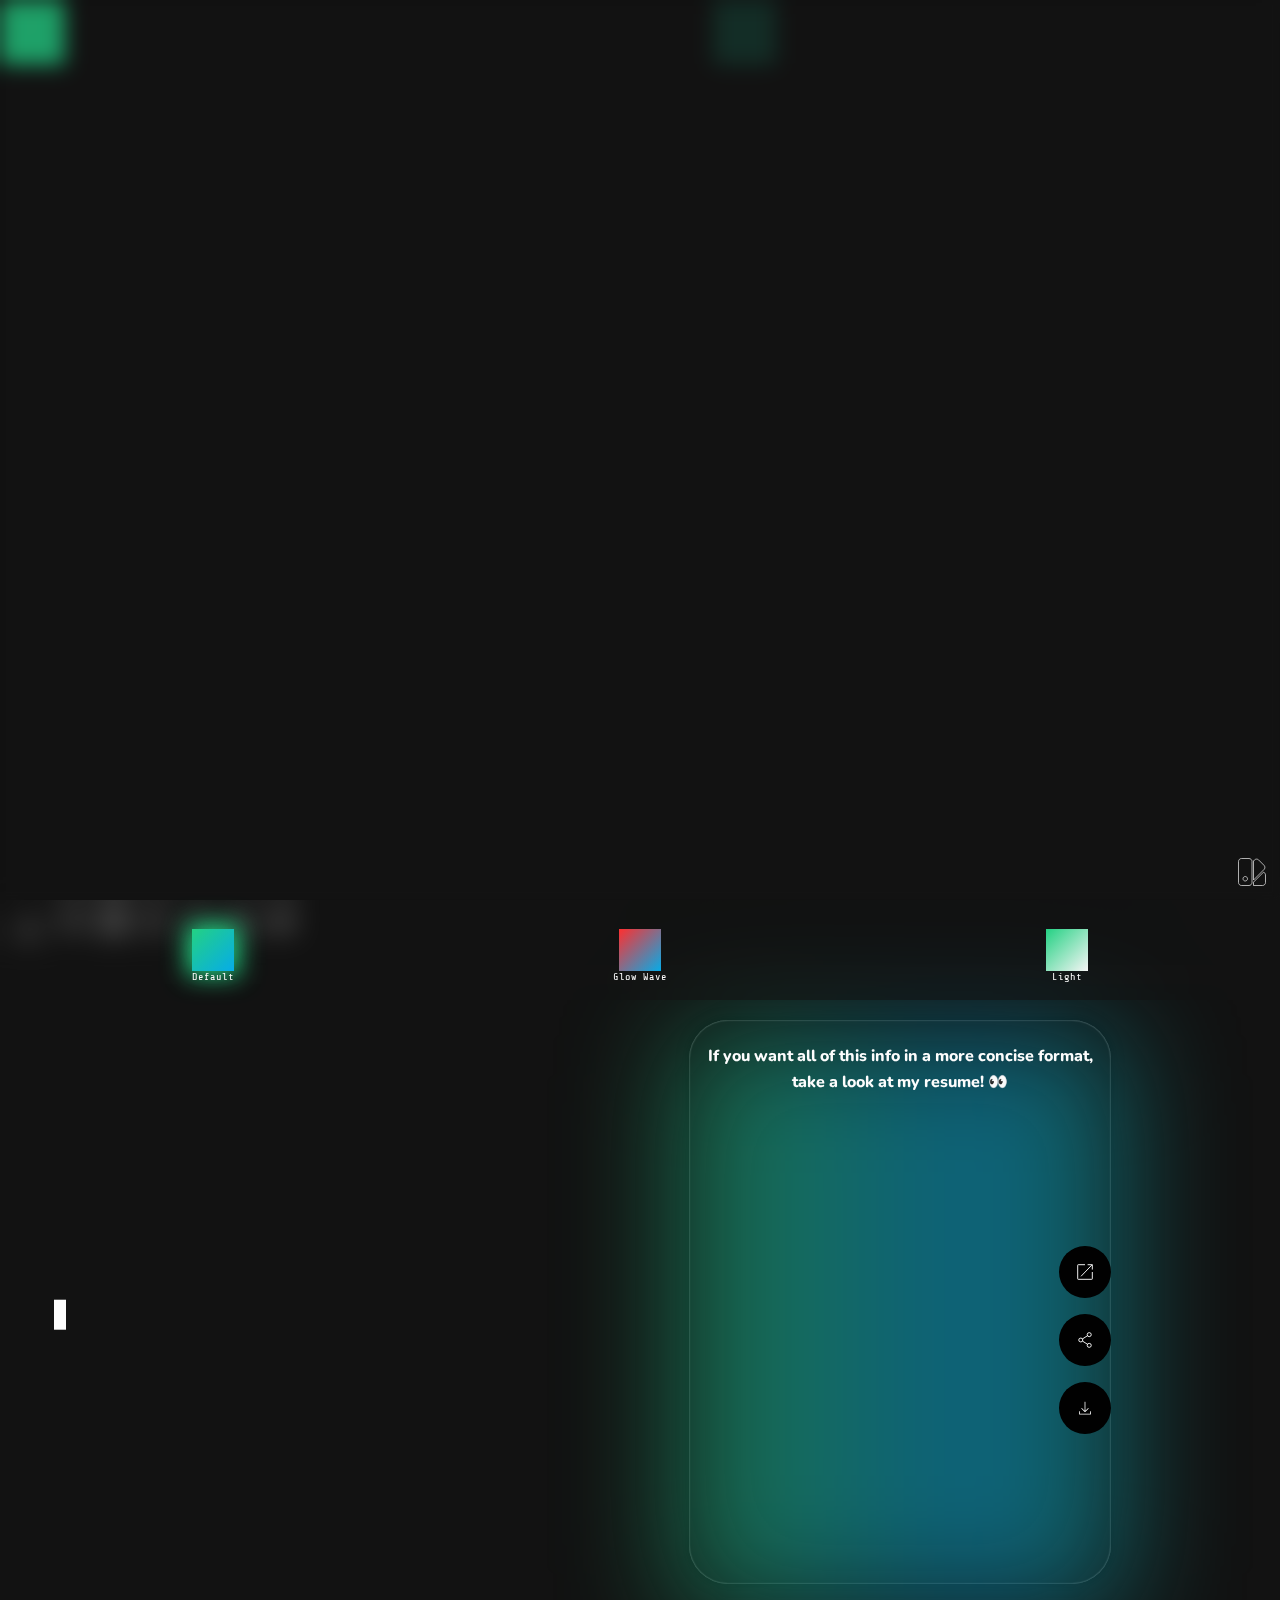
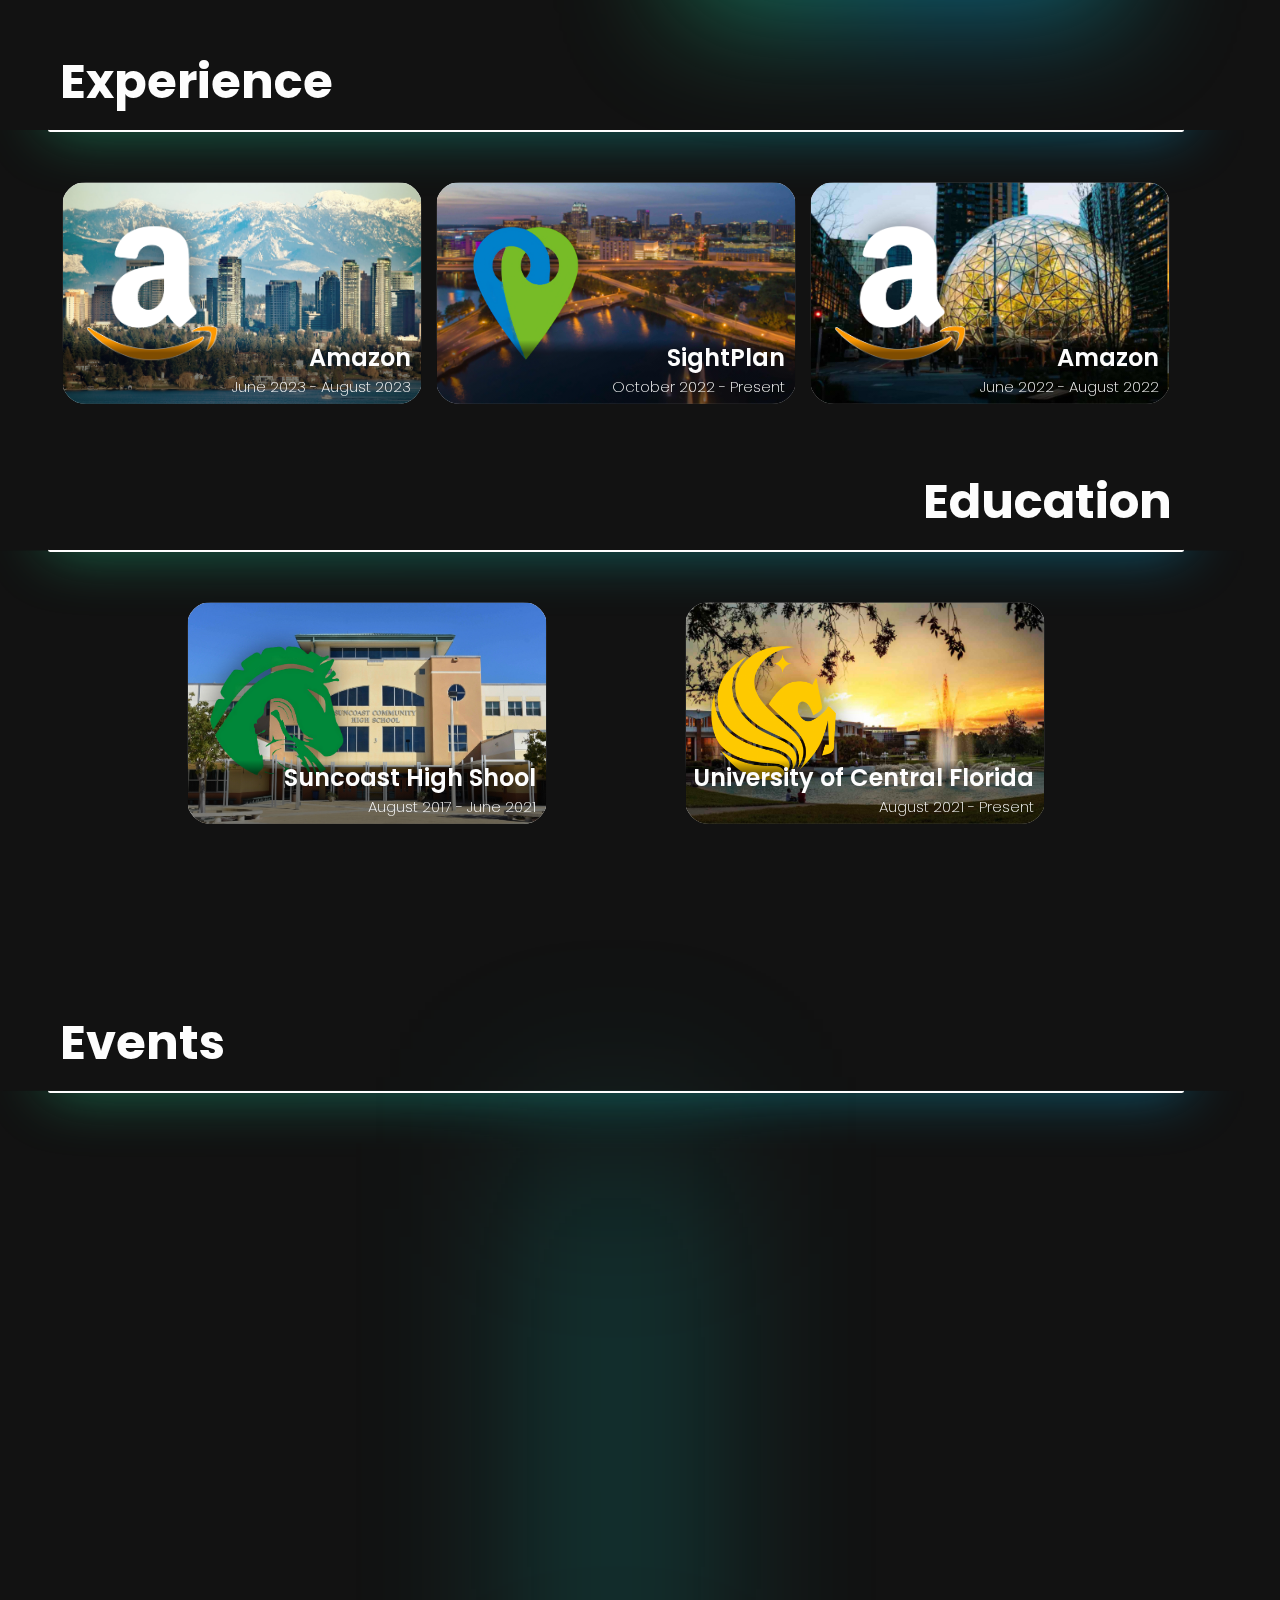
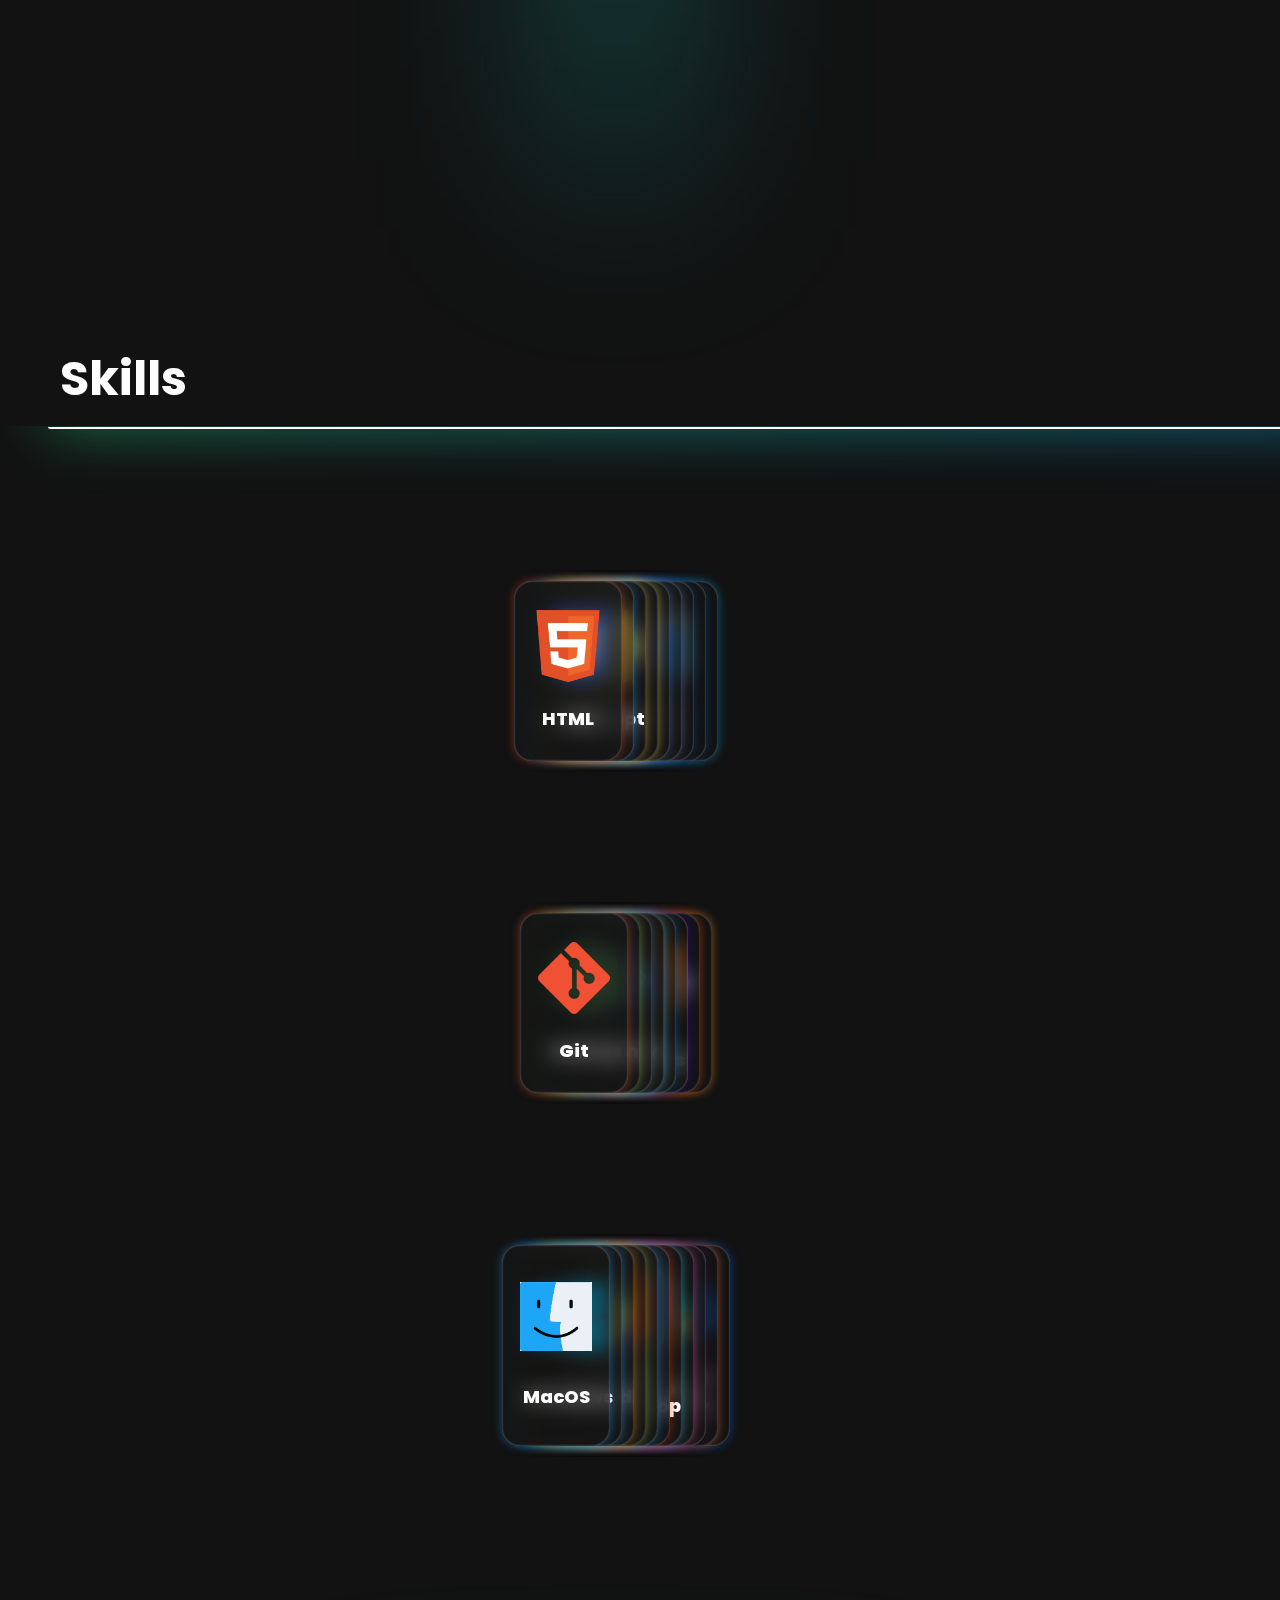
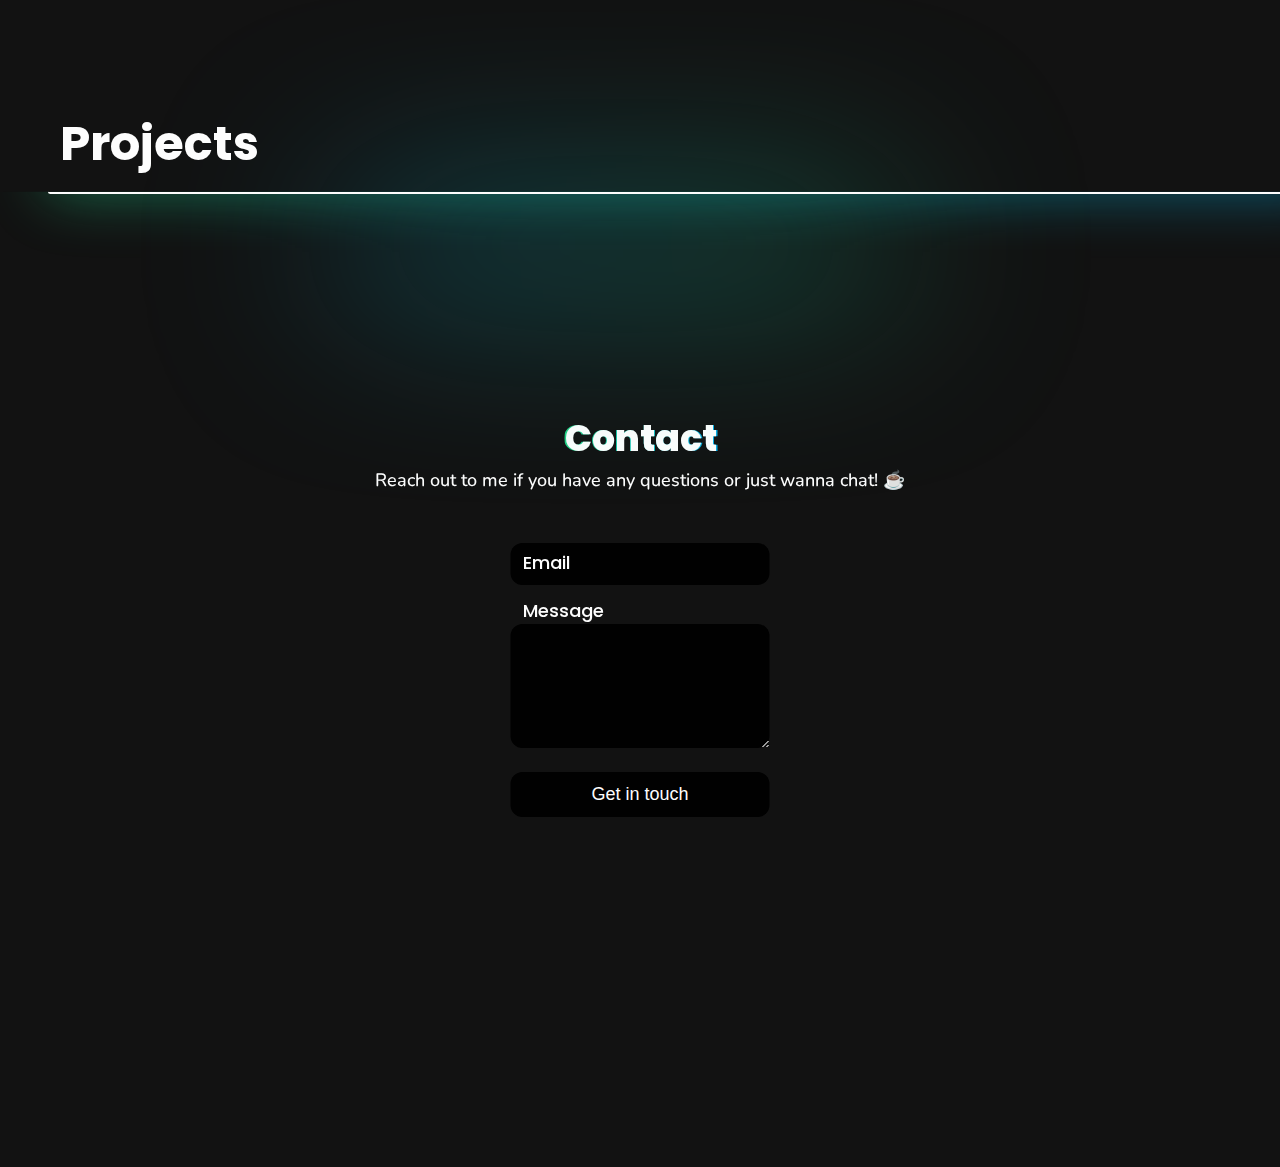
<file: index.html>
<!DOCTYPE html>
<html lang="en">

<head>
	<meta charset="UTF-8" />
	<meta http-equiv="X-UA-Compatible" content="IE=edge" />
	<meta name="viewport" content="width=device-width, initial-scale=1.0, viewport-fit=cover" />
	<meta name="apple-mobile-web-app-capable" content="yes" />
	<meta name="description" content="Software Engineer and Computer Science Student" />
	<meta name="apple-mobile-web-app-status-bar-style" content="black-translucent" />
	<script src="scripts/jquery.js"></script>
	<script src="scripts/jquery.waypoints.min.js"></script>
	<script src="scripts/jquery.cookie.js"></script>
	<script src="scripts/main.js"></script>
	<script src="scripts/header.js" async defer></script>
	<script src="scripts/nav.js" async defer></script>
	<script src="scripts/imageModal.js" async defer></script>
	<script src="scripts/colorPalettes.js" async defer></script>
	<!-- <script src="scripts/personal.js" async defer></script> -->
	<script src="scripts/about.js" async defer></script>
	<script src="scripts/skills.js" async defer></script>
	<script src="scripts/projects.js" async defer></script>
	<script src="scripts/socials.js" async defer></script>
	<script src="scripts/contact.js" async defer></script>
	<!-- Meta for vw -->
	<meta name="viewport" content="width=device-width, initial-scale=1" />

	<title>Matthew Sand</title>
	<link rel="stylesheet" href="styles/master.css" />
	<link rel="stylesheet" href="styles/misc.css" />
	<link rel="stylesheet" href="styles/contact.css" />
	<link rel="stylesheet" href="styles/header.css" />
	<link rel="stylesheet" href="styles/about.css" />
	<link rel="stylesheet" href="styles/skills.css" />
	<link rel="stylesheet" href="styles/projects.css" />
	<link rel="stylesheet" href="styles/projects.css" />

	<!-- adds the icon -->
	<link rel="icon" href="images/icon.svg" />
</head>

<body>
	<header>
		<canvas id="gridCanvas"></canvas>
		<div id="backgroundFrostedGlass"></div>
		<div id="headerText">
			<div id="name" class="shadowEffect" data-text="Matthew Sand">
				<span>M</span><span>a</span><span>t</span><span>t</span><span>h</span><span>e</span><span>w</span><span
					class="space"></span><span>S</span><span>a</span><span>n</span><span>d</span>
			</div>
		</div>
	</header>

	<div id="mobileNav">
		<div class="mobileNavButton" id="mobileAboutNav" data-navTo="about">
			<svg viewBox="0 0 100 100" xmlns="http://www.w3.org/2000/svg" xmlns:xlink="http://www.w3.org/1999/xlink">
				<path id="Person" fill-rule="evenodd" stroke="none"
					d="M 90.966667 100.5 L 9.3 100.5 C 5.224599 100.5 -1.69049 103.859276 -3 102 C -4.028901 100.539139 0.137003 94.05719 0.133333 92.360466 C 0.140124 90.77845 0.421521 89.207832 0.966667 87.709305 C 7.194159 71.127899 26.834154 59.027134 50.133335 59.027134 C 73.432487 59.027134 93.070854 71.127899 99.300003 87.709305 C 99.845139 89.207832 100.126564 90.77845 100.133331 92.360466 C 100.071457 108.807259 104.401443 104.364639 90.966667 100.5 Z M 50.133335 48.562016 C 37.01667 48.562016 26.383333 37.803101 26.383333 24.531006 C 26.383333 11.258911 37.01667 0.5 50.133335 0.5 C 63.249992 0.5 73.883331 11.258911 73.883331 24.531006 C 73.883331 37.803101 63.249992 48.562016 50.133335 48.562016 Z" />
			</svg>
		</div>
		<div class="mobileNavButton" id="mobileSkillsNav" data-navTo="skills">
			<svg viewBox="0 0 512 512" xmlns="http://www.w3.org/2000/svg" xmlns:xlink="http://www.w3.org/1999/xlink">
				<path id="Book" fill-rule="evenodd" stroke="none"
					d="M 494.139526 460.404907 C 489.826538 460.52832 485.608765 459.122437 482.232544 456.435913 C 426.350281 407.700562 343.572418 406.028198 285.767456 452.466919 C 282.760651 454.721863 278.738129 455.084656 275.376465 453.403809 C 272.015015 451.723083 269.891479 448.287292 269.891479 444.528931 L 269.891479 117.087067 C 269.891479 107.206238 276.321228 100.744751 279.813965 97.242096 C 307.140503 69.824341 345.064209 51.598694 386.976746 51.598694 C 431.340607 51.734955 473.412781 71.320221 502.077515 105.180084 C 505.609985 109.325684 512 117.136719 512 127.009552 L 512 442.544434 C 512 452.408508 504.003632 460.404907 494.139526 460.404907 Z M 232.18605 454.451416 C 230.038391 454.45575 227.948044 453.758942 226.232559 452.466919 C 168.427567 406.028198 85.649712 407.700562 29.767443 456.435913 C 26.389898 459.120117 22.173086 460.525757 17.860466 460.404907 C 7.996367 460.404907 0 452.408508 0 442.544434 L 0 127.009552 C 0 117.136719 6.384084 109.325684 9.922481 105.180084 C 38.58733 71.320221 80.659523 51.734955 125.023254 51.598694 C 166.933868 51.598694 204.859497 69.824341 232.18605 97.242096 C 235.678772 100.744751 242.108521 107.206238 242.108521 117.087067 L 242.108521 444.528931 C 242.108521 450.008942 237.666183 454.451416 232.18605 454.451416 Z" />
			</svg>
		</div>
		<div class="mobileNavButton" id="mobileProjectsNav" data-navTo="projects">
			<svg viewBox="0 0 512 512" xmlns="http://www.w3.org/2000/svg" xmlns:xlink="http://www.w3.org/1999/xlink">
				<path id="path1" fill-rule="evenodd" stroke="none"
					d="M 512 255.2323 L 428.128082 435.938171 L 379.329865 422.213684 L 458.626953 255.2323 L 379.329865 89.394623 L 428.128082 75.670105 Z M 317.950867 109.218872 L 240.178711 381.421417 L 190.618027 381.421417 L 269.152649 109.218872 Z M 132.670135 422.213684 L 83.871925 435.938171 L -0 255.2323 L 83.871925 75.670105 L 132.670135 89.394623 L 53.373047 255.2323 Z" />
			</svg>
		</div>
		<div class="mobileNavButton" id="mobileContactNav" data-navTo="contact">
			<svg viewBox="0 0 698 473" xmlns="http://www.w3.org/2000/svg" xmlns:xlink="http://www.w3.org/1999/xlink">
				<path fill-rule="evenodd" stroke="none"
					d="M 674.984375 473.021484 L 24.984375 472.978516 C 11.177299 472.977606 -0.014582 461.783627 -0.013672 447.976563 L 0.013672 22.976563 C 0.013803 20.980305 0.249249 19.038729 0.691406 17.177734 C 73.034764 69.113055 322.805826 247 350 247 C 377.911406 247 627.114148 69.155376 699.328125 17.195313 C 699.774565 19.065376 700.013805 21.016618 700.013672 23.023438 L 699.986328 448.023438 C 699.985413 461.830501 688.791462 473.022394 674.984375 473.021484 Z M 649.988281 423.019531 L 649.988281 423 L 349.988281 423 L 649.988281 423.019531 Z M 350 226 C 319.800384 226 0 -2 0 -2 L 23.962891 -2 C 24.312006 -2.014437 24.662958 -2.021508 25.015625 -2.021484 L 350.015625 -2 L 700 -2 C 700 -2 380.999969 226 350 226 Z" />
			</svg>
		</div>
	</div>

	<nav>
		<div class="navButton selected" data-navTo="about" id="aboutNav">
			<svg viewBox="0 0 100 100" xmlns="http://www.w3.org/2000/svg" xmlns:xlink="http://www.w3.org/1999/xlink">
				<path id="Person" fill-rule="evenodd" stroke="none"
					d="M 90.966667 100.5 L 9.3 100.5 C 5.224599 100.5 -1.69049 103.859276 -3 102 C -4.028901 100.539139 0.137003 94.05719 0.133333 92.360466 C 0.140124 90.77845 0.421521 89.207832 0.966667 87.709305 C 7.194159 71.127899 26.834154 59.027134 50.133335 59.027134 C 73.432487 59.027134 93.070854 71.127899 99.300003 87.709305 C 99.845139 89.207832 100.126564 90.77845 100.133331 92.360466 C 100.071457 108.807259 104.401443 104.364639 90.966667 100.5 Z M 50.133335 48.562016 C 37.01667 48.562016 26.383333 37.803101 26.383333 24.531006 C 26.383333 11.258911 37.01667 0.5 50.133335 0.5 C 63.249992 0.5 73.883331 11.258911 73.883331 24.531006 C 73.883331 37.803101 63.249992 48.562016 50.133335 48.562016 Z" />
			</svg>
			<span class="navButtonText">About</span>
		</div>

		<div class="navButton" data-navTo="skills" id="skillsNav">
			<svg viewBox="0 0 512 408" xmlns="http://www.w3.org/2000/svg" xmlns:xlink="http://www.w3.org/1999/xlink">
				<path id="Book" fill-rule="evenodd" stroke="none"
					d="M 494.139526 460.404907 C 489.826538 460.52832 485.608765 459.122437 482.232544 456.435913 C 426.350281 407.700562 343.572418 406.028198 285.767456 452.466919 C 282.760651 454.721863 278.738129 455.084656 275.376465 453.403809 C 272.015015 451.723083 269.891479 448.287292 269.891479 444.528931 L 269.891479 117.087067 C 269.891479 107.206238 276.321228 100.744751 279.813965 97.242096 C 307.140503 69.824341 345.064209 51.598694 386.976746 51.598694 C 431.340607 51.734955 473.412781 71.320221 502.077515 105.180084 C 505.609985 109.325684 512 117.136719 512 127.009552 L 512 442.544434 C 512 452.408508 504.003632 460.404907 494.139526 460.404907 Z M 232.18605 454.451416 C 230.038391 454.45575 227.948044 453.758942 226.232559 452.466919 C 168.427567 406.028198 85.649712 407.700562 29.767443 456.435913 C 26.389898 459.120117 22.173086 460.525757 17.860466 460.404907 C 7.996367 460.404907 0 452.408508 0 442.544434 L 0 127.009552 C 0 117.136719 6.384084 109.325684 9.922481 105.180084 C 38.58733 71.320221 80.659523 51.734955 125.023254 51.598694 C 166.933868 51.598694 204.859497 69.824341 232.18605 97.242096 C 235.678772 100.744751 242.108521 107.206238 242.108521 117.087067 L 242.108521 444.528931 C 242.108521 450.008942 237.666183 454.451416 232.18605 454.451416 Z" />
			</svg>
			<span class="navButtonText">Skills</span>
		</div>
		<div class="navButton" data-navTo="projects" id="projectsNav">
			<svg viewBox="0 0 512 360" xmlns="http://www.w3.org/2000/svg" xmlns:xlink="http://www.w3.org/1999/xlink">
				<path id="path1" fill-rule="evenodd" stroke="none"
					d="M 512 255.2323 L 428.128082 435.938171 L 379.329865 422.213684 L 458.626953 255.2323 L 379.329865 89.394623 L 428.128082 75.670105 Z M 317.950867 109.218872 L 240.178711 381.421417 L 190.618027 381.421417 L 269.152649 109.218872 Z M 132.670135 422.213684 L 83.871925 435.938171 L -0 255.2323 L 83.871925 75.670105 L 132.670135 89.394623 L 53.373047 255.2323 Z" />
			</svg>
			<span class="navButtonText">Projects</span>
		</div>
		<div class="navButton" data-navTo="contact" id="contactNav">
			<svg viewBox="0 0 698 473" xmlns="http://www.w3.org/2000/svg" xmlns:xlink="http://www.w3.org/1999/xlink">
				<path fill-rule="evenodd" stroke="none"
					d="M 674.984375 473.021484 L 24.984375 472.978516 C 11.177299 472.977606 -0.014582 461.783627 -0.013672 447.976563 L 0.013672 22.976563 C 0.013803 20.980305 0.249249 19.038729 0.691406 17.177734 C 73.034764 69.113055 322.805826 247 350 247 C 377.911406 247 627.114148 69.155376 699.328125 17.195313 C 699.774565 19.065376 700.013805 21.016618 700.013672 23.023438 L 699.986328 448.023438 C 699.985413 461.830501 688.791462 473.022394 674.984375 473.021484 Z M 649.988281 423.019531 L 649.988281 423 L 349.988281 423 L 649.988281 423.019531 Z M 350 226 C 319.800384 226 0 -2 0 -2 L 23.962891 -2 C 24.312006 -2.014437 24.662958 -2.021508 25.015625 -2.021484 L 350.015625 -2 L 700 -2 C 700 -2 380.999969 226 350 226 Z" />
			</svg>
			<span class="navButtonText">Contact</span>
		</div>
	</nav>
	<div id="socials">
		<svg id="socialsIcon" xmlns="http://www.w3.org/2000/svg" viewBox="0 0 100 100"
			style="enable-background: new 0 0 100 100" xml:space="preserve">
			<g>
				<g>
					<path d="M70,57c-4.8,0-8.9,3.4-9.8,8H47c-0.6,0-1,0.5-1,1.1c0,0.3,0,0.6,0,0.9c0,1-0.1,1.9-0.3,2.8
			c-0.1,0.6,0.4,1.2,1,1.2h14.1c1.5,3.5,5.1,6,9.2,6c5.5,0,10-4.5,10-10C80,61.5,75.5,57,70,57z" />
				</g>
				<g>
					<path
						d="M43.3,45.5c-1.2-0.5-2.3-1.2-3.3-2c-0.5-0.4-1.2-0.2-1.5,0.3l-7.1,13.3C31,57,30.5,57,30,57
			c-5.5,0-10,4.5-10,10c0,5.5,4.5,10,10,10c5.5,0,10-4.5,10-10c0-2.9-1.2-5.4-3.1-7.3l6.9-12.8C44,46.4,43.8,45.8,43.3,45.5z" />
				</g>
				<g>
					<path
						d="M50,41c1,0,1.9-0.1,2.8-0.4l6.9,12.7c0.3,0.5,0.9,0.7,1.4,0.4c1.1-0.7,2.2-1.3,3.4-1.7
			c0.6-0.2,0.8-0.9,0.5-1.4l-7.2-13.4c1.3-1.7,2.2-3.9,2.2-6.2c0-5.5-4.5-10-10-10s-10,4.5-10,10C40,36.5,44.5,41,50,41z" />
				</g>
			</g>
		</svg>
	</div>
	<div id="colorPalettes">
		<svg onclick="toggleColorPalettes()" id="palettesIcon" viewBox="0 0 800 800" xmlns="http://www.w3.org/2000/svg"
			xmlns:xlink="http://www.w3.org/1999/xlink">
			<path id="pallete" ill-rule="evenodd"
				d="M 333.333344 100 C 370.15332 100 400 129.847656 400 166.666687 L 400 633.333313 C 400 670.153381 370.15332 700 333.333344 700 L 166.666672 700 C 129.847672 700 100 670.153381 100 633.333313 L 100 166.666687 C 100 129.847656 129.847672 100 166.666672 100 L 333.333344 100 Z M 655.31665 403.710022 C 679.710388 412.225616 697.638306 434.516663 699.783997 461.261139 L 700 633.333313 C 700 668.479675 672.805054 697.272217 638.308838 699.817139 L 633.333313 700 L 433.333344 700 L 433.333344 625.693359 L 655.31665 403.710022 Z M 250 500 C 222.385666 500 200 522.386719 200 550 C 200 577.613342 222.385666 600 250 600 C 277.614349 600 300 577.613342 300 550 C 300 522.386719 277.614349 500 250 500 Z M 454.526672 133.334351 C 479.189819 108.669617 518.374634 107.37146 544.566406 129.43988 L 548.806641 133.334351 L 666.656677 251.185364 C 690.176453 274.704224 692.449463 311.423431 673.475586 337.494598 L 433.333344 578.553345 L 433.333344 154.526672 L 454.526672 133.334351 Z" />
		</svg>
		<div id="colorPalettesList"></div>
	</div>

	<div id="aboutPopover">
		<div id="aboutPopoverContent">
			<img src="images/spheres.webp" alt="Seattle" id="aboutPopoverBackground" />
			<div id="aboutPopoverTitle">
				<img src="images/amazon.png" alt="Amazon Logo" id="aboutPopoverTitleIcon" />
				<span id="aboutPopoverTitleText"></span>
			</div>
			<div id="aboutPopoverDescription">
				Software Development Engineer Intern
			</div>

			<div id="aboutPopoverCards"></div>
			<div id="aboutPopoverTags"></div>
		</div>
		<div id="aboutPopoverClose">
			<svg viewBox="0 0 24 24" xmlns="http://www.w3.org/2000/svg">
				<polyline stroke-width="2" points="7.086 3.174 17.086 13.174 7.086 23.174"
					transform="scale(1 -1) rotate(-89 -1.32 0)" />
			</svg>
		</div>
	</div>
	<div class="bodySection" id="about">
		<div id="aboutHeader">
			<div id="aboutHeaderTextContainer">
				<div id="aboutHeaderPlaceholderText">
					Hi, I'm Matthew! I am a Computer Science student at the University
					of Central Florida with an extensive background in fullstack web
					development among other things. My goal as a software engineer is to
					create code with perspective and purpose - and to ultimately make
					the world a more human friendly place. Here's how I've been working
					towards that goal:
				</div>
				<div id="aboutHeaderText">
					<span id="blinker"></span>
				</div>
			</div>
			<div id="resumeSection" class="">
				<div id="resumeGlow"></div>
				<div id="resumeText">
					If you want all of this info in a more concise format, take a look
					at my
					<span class="">resume</span>! 👀
				</div>
				<div id="resumeSectionContent">
					<iframe id="resumePreview" src="resume.pdf" frameborder="0" title="Resume Preview"></iframe>
					<div id="resumeSectionContentRightSide">
						<div class="resumeButton" onclick="openLinkInNewTab('resume.pdf')">
							<svg viewBox="0 0 64 64" xmlns="http://www.w3.org/2000/svg" stroke-width="3" fill="none">
								<path
									d="M55.4,32V53.58a1.81,1.81,0,0,1-1.82,1.82H10.42A1.81,1.81,0,0,1,8.6,53.58V10.42A1.81,1.81,0,0,1,10.42,8.6H32" />
								<polyline points="40.32 8.6 55.4 8.6 55.4 24.18" />
								<line x1="19.32" y1="45.72" x2="54.61" y2="8.91" />
							</svg>
						</div>
						<div class="resumeButton" onclick="shareResume()">
							<svg viewBox="0 0 64 64" xmlns="http://www.w3.org/2000/svg" stroke-width="3" fill="none">
								<ellipse cx="45.5" cy="14.86" rx="6.5" ry="6.38" />
								<ellipse cx="18.5" cy="32" rx="6.5" ry="6.15" />
								<ellipse cx="45.5" cy="49.14" rx="6.5" ry="6.38" />
								<line x1="23.9" y1="28.57" x2="40.04" y2="18.32" />
								<line x1="23.9" y1="35.43" x2="40.04" y2="45.68" />
							</svg>
						</div>
						<div class="resumeButton filled" onclick="document.getElementById('downloadResume').click()">
							<svg version="1.1" id="Layer_1" xmlns="http://www.w3.org/2000/svg"
								xmlns:xlink="http://www.w3.org/1999/xlink" viewBox="0 0 50 50"
								enable-background="new 0 0 50 50" xml:space="preserve">
								<path d="M11,32.996c-0.553,0-1,0.448-1,1v6.133c0,0.552,0.447,1,1,1h28c0.553,0,1-0.448,1-1v-6.133
	c0-0.552-0.447-1-1-1s-1,0.448-1,1v5.133H12v-5.133C12,33.444,11.553,32.996,11,32.996z" />
								<path
									d="M25,9.129c-0.553,0-1,0.448-1,1v21.51l-6.343-6.127c-0.395-0.384-1.03-0.373-1.413,0.024
	c-0.384,0.397-0.373,1.03,0.024,1.414l8.023,7.751c0.001,0.001,0.001,0.001,0.002,0.002l0.012,0.011
	c0.037,0.036,0.084,0.051,0.124,0.08c0.062,0.045,0.12,0.095,0.192,0.124c0.121,0.05,0.249,0.076,0.378,0.076
	s0.257-0.027,0.378-0.076c0.067-0.027,0.12-0.074,0.178-0.115c0.046-0.031,0.098-0.05,0.139-0.09l8.036-7.765
	c0.396-0.384,0.407-1.017,0.023-1.414c-0.384-0.397-1.017-0.408-1.414-0.024L26,31.639v-21.51C26,9.577,25.553,9.129,25,9.129z" />
							</svg>
						</div>
					</div>
				</div>
			</div>
		</div>
		<!-- <div id="personalLife" class="aboutSection">
				<div class="aboutSectionHeaderWrapper">
					<div data-text="Personal Life" class="shadowEffect header">
						Personal Life
					</div>
				</div>
				<div id="personalLifeContent">
					<canvas id="personalImageGrid"></canvas>
					<div id="personalLifeInfo">
						<img
							src="images/professionalPic.png"
							alt="Professional Headshot"
							id="professionalHeadshot" />
						<h2>Hi, Im Matthew</h2>
					</div>
				</div>
			</div> -->
		<div id="experience" class="aboutSection">
			<div class="aboutSectionHeaderWrapper">
				<div data-text="Experience" class="header">Experience</div>
			</div>
			<div class="aboutCardsContainer"></div>
		</div>
		<div id="education" class="aboutSection">
			<div class="aboutSectionHeaderWrapper">
				<div data-text="Education" class="header reversed">Education</div>
			</div>
			<div class="aboutCardsContainer"></div>
		</div>
		<div id="events">
			<div class="aboutSectionHeaderWrapper">
				<div data-text="Events" class="header">Events</div>
			</div>
			<div id="eventsTimeline">
				<div id="eventsTimelineBackground"></div>
				<div id="eventsTimelineBar"></div>
				<div class="eventContainer">
					<div class="event">
						<div class="eventTime">September 2023</div>
						<div class="eventHeader">ShellHacks Hackathon</div>
					</div>
				</div>
				<div class="eventContainer">
					<div class="event">
						<div class="eventTime">November 2022</div>
						<div class="eventHeader">KnightHacks Project Competition</div>
						<span class="eventSubheader">2nd Place</span>
					</div>
				</div>
				<div class="eventContainer">
					<div class="event">
						<div class="eventTime">July 2022</div>
						<div class="eventHeader">GMTK GameJam</div>
					</div>
				</div>
				<div class="eventContainer">
					<div class="event">
						<div class="eventTime">October 2021</div>
						<div class="eventHeader">Game Dev Knights GameJam</div>
					</div>
				</div>
				<div class="eventContainer">
					<div class="event">
						<div class="eventTime">February 2021</div>
						<div class="eventHeader">Blueprint / HackMIT Hackathon</div>
					</div>
				</div>
				<div class="eventContainer">
					<div class="event">
						<div class="eventTime">October 2020</div>
						<div class="eventHeader">Palm Beach Tech Hackathon</div>
					</div>
				</div>
				<div class="eventContainer">
					<div class="event">
						<div class="eventTime">February 2020</div>
						<div class="eventHeader">Suncoast Hackathon</div>
					</div>
				</div>
			</div>
		</div>
	</div>
	<div id="skills" class="bodySection">
		<div id="skillsWaypoint"></div>
		<div id="skillsHeaderWrapper">
			<div data-text="Skills" class="header">Skills</div>
		</div>
		<div class="skillsContainer">
			<div class="skillsHeader">Programming Languages</div>
			<div class="skillElementsContainer" id="programmingLanguages"></div>
		</div>
		<div class="skillsContainer">
			<div class="skillsHeader">Technologies</div>
			<div class="skillElementsContainer" id="technologies"></div>
		</div>
		<div class="skillsContainer">
			<div class="skillsHeader">Proficiencies</div>
			<div class="skillElementsContainer" id="proficiencies"></div>
		</div>
	</div>
	<div id="projects" class="bodySection">
		<div id="projectsWaypoint"></div>
		<div id="projectsHeaderWrapper">
			<div data-text="Projects" class="header">Projects</div>
		</div>
		<div id="highlightedProjectContainer">
			<div id="highlightedProjectSubContainer"></div>
		</div>
		<div id="projectsContainer"></div>
	</div>
	<div id="projectPopover">
		<div id="projectPopoverCloseButton" onclick="projectPopoverClose()">
			x
		</div>
		<div id="projectPopoverLoading" class="">
			<img src="images/hexagonOutline.svg" alt="Loading Background" id="projectLoadingBackground" />
			<img src="images/icon.svg" alt="Logo Base" id="projectLoadingForeground" />
		</div>
		<div id="projectPopoverPasswordInput">
			<div id="projectPasswordInputContainer">
				<label for="projectPassword" id="projectPasswordLabel">Please Enter The Password to See This
					Project</label>
				<input type="password" name="projectPassword" id="projectPasswordInput" />
				<button id="projectPasswordSubmit" onclick="attemptToGetProjectDataWithPass()">
					Submit
				</button>
			</div>
		</div>
		<div id="projectPopoverContent">
			<div id="projectHeader">
				<div id="projectName"></div>
				<div id="projectTime"></div>
			</div>
			<div id="projectLinks"></div>
			<div id="projectBody">
				<div id="projectImages"></div>
				<div id="projectDescription"></div>
			</div>
		</div>
	</div>

	<div id="imageModal">
		<div id="imageModalContent">
			<img src="images/professionalPic.png" alt="Expanded Image" id="imageModalImage" />
			<div id="imageModalButtons">
				<div id="imageModalCloseButton" class="imageModalButon" onclick="imageModalClose()">
					x
				</div>
			</div>
		</div>
	</div>

	<br />
	<footer>
		<div id="contact" class="">
			<div id="contactCardHeaderWrapper">
				<div id="contactCardHeader" class="shadowEffect" data-text="Contact">
					Contact
				</div>
			</div>
			<div id="contactCardSubheader">
				Reach out to me if you have any questions or just wanna chat! ☕️
			</div>
			<div id="contactForm">
				<div class="contactFormField">
					<label for="email">Email</label>
					<input type="text" name="email" id="email" />
				</div>
				<div class="contactFormField textArea">
					<label for="message">Message</label>
					<textarea name="message" rows="5" id="message"></textarea>
				</div>
				<button id="contactSubmitButton">Get in touch</button>
			</div>
		</div>
	</footer>
	<a href="resume.pdf" download hidden id="downloadResume"></a>
	<script>
		document.write(
			'<script src="http://' +
			(location.host || "localhost").split(":")[0] +
			':35729/livereload.js?snipver=1"></' +
			"script>"
		);
	</script>
</body>

</html>
</file>
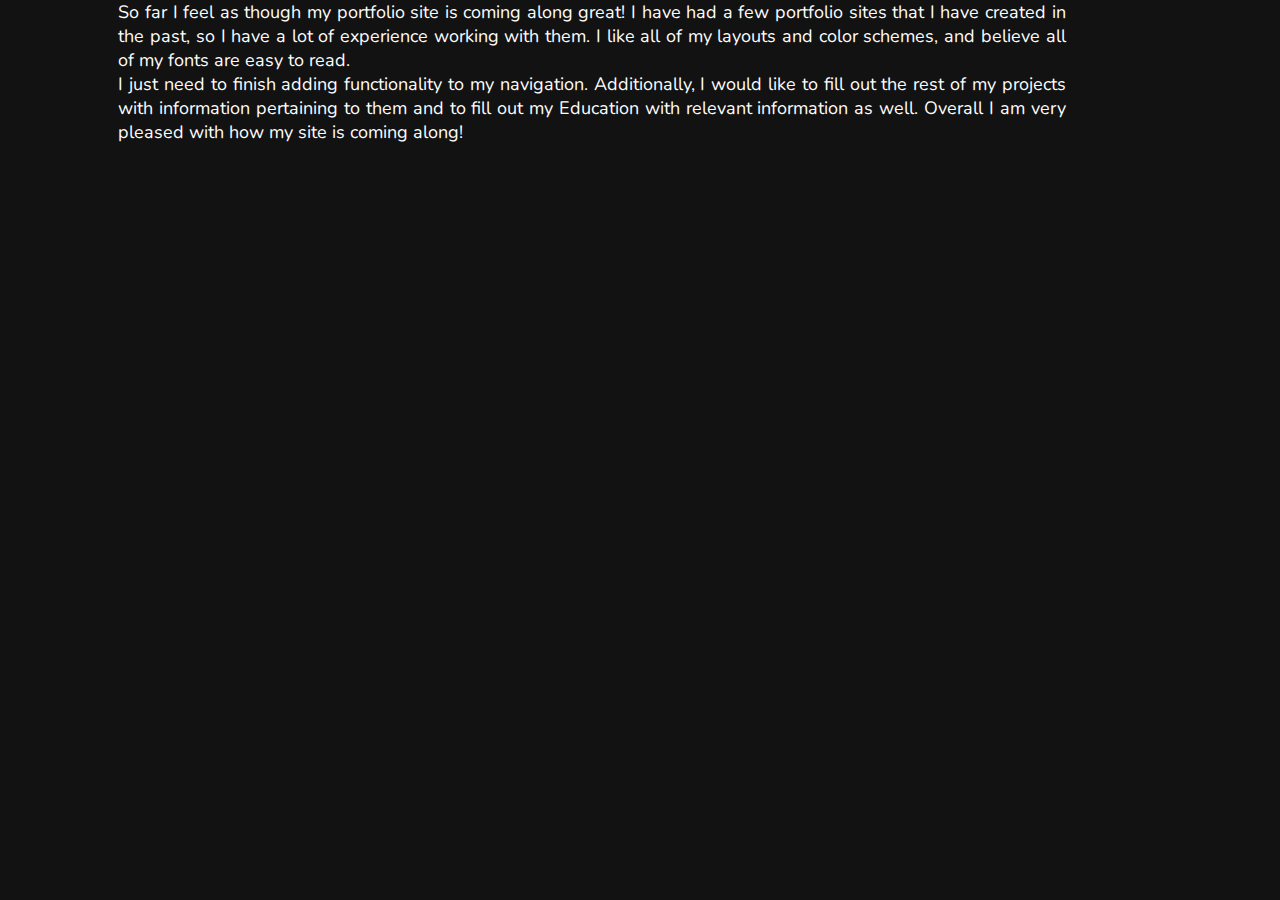
<file: technicalWritingParagraph.html>
<!DOCTYPE html>
<html lang="en">
	<head>
		<meta charset="UTF-8" />
		<meta http-equiv="X-UA-Compatible" content="IE=edge" />
		<meta
			name="viewport"
			content="width=device-width, initial-scale=1.0, viewport-fit=cover" />
		<meta name="apple-mobile-web-app-capable" content="yes" />
		<meta
			name="description"
			content="Software Engineer and Computer Science Student" />
		<meta
			name="apple-mobile-web-app-status-bar-style"
			content="black-translucent" />
		<script src="scripts/jquery.js"></script>
		<script src="scripts/jquery.waypoints.min.js"></script>
		<script src="scripts/jquery.cookie.js"></script>
		<script src="scripts/main.js"></script>
		<script src="scripts/header.js" async defer></script>
		<script src="scripts/nav.js" async defer></script>
		<script src="scripts/imageModal.js" async defer></script>
		<script src="scripts/colorPalettes.js" async defer></script>
		<!-- <script src="scripts/personal.js" async defer></script> -->
		<script src="scripts/about.js" async defer></script>
		<script src="scripts/skills.js" async defer></script>
		<script src="scripts/projects.js" async defer></script>
		<script src="scripts/socials.js" async defer></script>
		<script src="scripts/contact.js" async defer></script>

		<title>Matthew Sand</title>
		<link rel="stylesheet" href="styles/master.css" />
		<link rel="stylesheet" href="styles/misc.css" />
		<link rel="stylesheet" href="styles/contact.css" />
		<link rel="stylesheet" href="styles/header.css" />
		<link rel="stylesheet" href="styles/about.css" />
		<link rel="stylesheet" href="styles/skills.css" />
		<link rel="stylesheet" href="styles/projects.css" />
		<link rel="stylesheet" href="styles/projects.css" />

		<!-- adds the icon -->
		<link rel="icon" href="images/icon.svg" />

		<style>
			#technicalWritingParagraph {
				font-size: 1.5em;
				text-align: justify;
				text-justify: inter-word;
				margin: 0 10%;
			}
		</style>
	</head>
	<body>
		<div id="technicalWritingParagraph">
			So far I feel as though my portfolio site is coming along great! I have
			had a few portfolio sites that I have created in the past, so I have a lot
			of experience working with them. I like all of my layouts and color
			schemes, and believe all of my fonts are easy to read.
			<br />
			I just need to finish adding functionality to my navigation. Additionally,
			I would like to fill out the rest of my projects with information
			pertaining to them and to fill out my Education with relevant information
			as well. Overall I am very pleased with how my site is coming along!
		</div>
		<script>
			document.write(
				'<script src="http://' +
					(location.host || "localhost").split(":")[0] +
					':35729/livereload.js?snipver=1"></' +
					"script>"
			);
		</script>
	</body>
</html>
</file>
<file: styles/master.css>
@import url("https://fonts.googleapis.com/css2?family=Share+Tech+Mono&display=swap");
@import url("https://fonts.googleapis.com/css2?family=Nunito:ital,wght@0,200;0,300;0,400;0,500;0,600;0,700;0,800;0,900;1,200;1,300;1,400;1,500;1,600;1,700;1,800;1,900&display=swap");
@import url("https://fonts.googleapis.com/css2?family=Dongle:wght@300;400;700&family=Montserrat:ital,wght@0,100;0,200;0,300;0,400;0,500;0,600;0,700;0,800;0,900;1,100;1,200;1,300;1,400;1,500;1,600;1,700;1,800;1,900&family=Nunito:ital,wght@0,300;0,400;0,500;0,600;0,700;0,800;0,900;1,200;1,300;1,400;1,500;1,600;1,700;1,800;1,900&family=Poppins:ital,wght@0,100;0,200;0,300;0,400;0,500;0,600;0,700;0,800;0,900;1,100;1,200;1,300;1,400;1,500;1,600;1,700;1,800;1,900&display=swap");

:root {
	--main-background-color: var(--arc-palette-background);
	/* --main-background-color: rgb(18, 18, 18); */
	--outset-background-color: #222222;
	--secondary-background-color: #010101;
	--main-font-color: #fdfdfd;
	--first-accent-color: #23d183;
	--second-accent-color: #06ace8;
	--main-gradient: linear-gradient(
		135deg,
		var(--first-accent-color) 0%,
		var(--second-accent-color) 100%
	);
	--main-looping-gradient: linear-gradient(
		to right,
		var(--first-accent-color),
		var(--second-accent-color),
		var(--first-accent-color),
		var(--second-accent-color)
	);

	--main-looping-separated-gradient: linear-gradient(
		to right,
		var(--first-accent-color),
		var(--second-accent-color) 50%,
		var(--first-accent-color) 50%,
		var(--second-accent-color)
	);
	--first-glossy-accent-color: rgba(35, 209, 131, 0.5);
	--second-glossy-accent-color: rgba(6, 172, 232, 0.5);
	--title-font: "Share Tech Mono", monospace;
	--subheader-font: "Roboto", sans-serif;
	--header-font: "Poppins", sans-serif;
	--body-font: "Nunito", sans-serif;
	--main-glassy-background-color: rgba(50, 50, 50, 0.5);
	--inset-glassy-background-color: rgba(9, 9, 9, 0.8);
	--main-text-shadow-color: rgba(0, 0, 0, 0.5);
	--animation-speed-multiplier: 1;
	--animation-offset: 0;
	--mobile-top-safe-area: 0px;
	--error-color: #ff7555;
	--nav-margin-padding: 4rem;
	--floating-button-padding: 10px;
	--floating-button-stroke-width: 15px;
}

body {
	margin: 0;
	padding: 0;
	background-color: var(--main-background-color);
	color: var(--main-font-color);

	width: calc(100vw - calc(var(--nav-margin-padding) * 2));
	font-family: var(--body-font);
	overflow-x: hidden;
	min-height: calc(100% + env(safe-area-inset-top));
	padding: env(safe-area-inset-top) env(safe-area-inset-right)
		env(safe-area-inset-bottom) env(safe-area-inset-left);
	padding-bottom: 25vh;
}

.gradientText,
.eventTime {
	background: var(--main-gradient);
	-webkit-background-clip: text;
	-webkit-text-fill-color: transparent;
	-moz-background-clip: text;
	-moz-text-fill-color: transparent;
}

.noScroll {
	overflow: hidden;
}

html {
	scroll-behavior: auto !important;
	font-size: 12px;
}

.bodySection {
	z-index: 2;
	position: relative;
	/* background-color: var(--main-background-color); */
	margin-left: var(--nav-margin-padding);
}

nav {
	position: fixed;
	top: 50%;
	right: 0;
	transform: translateY(-50%);
	z-index: 100;
	transition: transform 0.5s ease-in-out;
}

nav.hidden {
	transform: translateX(100%) translateY(-50%);
}

.navButton {
	display: flex;
	flex-direction: row-reverse;
	justify-content: center;
	align-items: center;
	font-family: var(--header-font);
	font-size: 2.2rem;
	padding-bottom: 1rem;
	padding-top: 1rem;
	cursor: pointer;
	border-right: solid 0rem white;
	transition: border 0.15s ease-in-out, color 0.15s ease-in-out;
	font-weight: bolder;
	animation-name: bounceIn;
	animation-duration: 0.15s;
	animation-delay: calc(calc(var(--index) * 0.5s) + 5s);
	animation-timing-function: ease-in;
	animation-fill-mode: forwards;
	transform: translateX(100%);
}

nav.scrolled .navButton {
	animation-delay: calc(calc(var(--index) * 0.5s) + 0s);
}

@keyframes bounceIn {
	0% {
		transform: translateX(100%);
		opacity: 0;
		border-right-width: 0;
	}

	90% {
		transform: translateX(-5%);
		opacity: 1;
		border-right-width: inherit;
	}

	100% {
		transform: translateX(0%);
	}
}

.navButtonText {
	width: 100%;
	right: 0%;
	position: relative;
	animation-name: navTextAnimation;
	animation-duration: 0.25s;
	animation-timing-function: ease-in-out;
	animation-delay: calc(var(--animation-delay) * 0.5s);
	animation-fill-mode: forwards;
	padding-right: 0rem;
	text-align: right;
	transition: padding 0.25s ease-in-out, transform 0.25s ease-in-out;
}

.navButton:hover {
	border-right: solid 0.5rem var(--second-accent-color);
	color: var(--second-accent-color);
}

#backgroundFrostedGlass {
	position: absolute;
	top: 0;
	left: 0;
	width: 100%;
	height: 100%;
	/* background-color: var(--main-glassy-background-color); */
	backdrop-filter: blur(0.25rem);
}

.navButton:hover .navButtonText {
	padding-right: 1.5rem;
}

.navButton.selected {
	border-right: solid 0.5rem var(--first-accent-color);
	color: var(--first-accent-color);
}

.navButton svg {
	height: 3rem;
	padding-right: 0.5rem;
	fill: var(--main-font-color);
	filter: drop-shadow(0.2rem 0.2rem var(--main-text-shadow-color));
	margin-right: 0.5rem;
	object-fit: contain;
	will-change: transform;
	transition: transform 0.25s ease-in-out 0.25s, opacity 0.25s ease-in-out;
}

.navButton.selected svg {
	fill: var(--first-accent-color);
	/* position: absolute; */
	margin-right: -1.5rem;
}

.navButton:hover svg {
	fill: var(--second-accent-color);
}

nav.scrolled svg {
	transform: translateX(0%);
}

nav:not(.scrolled) svg,
nav:hover svg {
	transform: translateX(200%);
	opacity: 0;
}

/* When scrolled more than 100 px */
nav.scrolled:not(:hover) .navButtonText {
	animation-name: navTextOutAnimation;
	animation-duration: 0.25s;
	animation-timing-function: ease-in-out;
	animation-delay: calc(var(--animation-delay) * 0.5s);
	animation-fill-mode: forwards;
}

nav .navButton.selected {
	color: var(--first-accent-color);
	padding-right: 3rem;
	border-right: 0.5rem solid var(--first-accent-color);
}

@keyframes navTextAnimation {
	0% {
		right: -100%;
	}

	90% {
		right: 10%;
	}

	100% {
		right: -20%;
	}
}

@keyframes navTextOutAnimation {
	0% {
		right: 0%;
	}

	100% {
		right: -150%;
	}
}

.shadowEffect:not(#name),
h3 {
	position: relative;
	display: inline-block;
	line-height: 1;
	inset: 1px;
}

.shadowEffect::after,
h3::after {
	/* make the content the content of the parent  */
	content: attr(data-text);
	position: absolute;
	top: 0;
	left: 0;
	width: 100%;
	height: 100%;
	line-height: 1;
	/* linear gradient from first to second accent color */
	background: linear-gradient(
		90deg,
		var(--first-accent-color) 0%,
		var(--second-accent-color) 100%
	);
	display: inline-block;
	/* CLip background to text */
	-webkit-background-clip: text;
	-webkit-text-fill-color: transparent;
	font-family: var(--header-font);
	transform: scaleX(1.02) scaleY(1.02) translateY(0%);
	z-index: -1;
	clip-path: inset(1px);
}

.header {
	font-size: 4rem;
	font-family: var(--header-font);
	text-align: left;
	/* margin-left: 2rem; */
	font-weight: bold;
	margin-bottom: 1rem;
	margin-top: 1rem;
	/* border-right: solid var(--main-font-color) 2.5px; */
	border-bottom: solid var(--main-font-color) 2.5px;
	padding: 1rem;
	border-radius: 2.5px;
	margin-bottom: 50px;
	margin-top: 50px;
	position: relative;
	width: calc(100vw - 2rem);
}

.header.reversed {
	border-right: none;
	/* border-left: solid var(--main-font-color) 2.5px; */
	/* padding-left: 1rem; */
	text-align: right;
}

.header:nth-of-type(even) {
	border-right: none;
	/* border-left: solid var(--main-font-color) 2.5px; */
	/* padding-left: 1rem; */
	text-align: right;
}

.header::before {
	background: var(--main-gradient);
	/* background-position: 000% 0; */
	background-size: 100% 100%;
	/* background-repeat: no-repeat; */
	/* animation: headerBG 5s linear infinite; */
	content: "";
	position: absolute;
	width: 100%;
	left: 0;
	height: 100%;
	opacity: 0.5;
	z-index: -1;
	top: 0;
	/* transform: translate(-10px, 15px); */
	filter: blur(30px);
	clip-path: polygon(-500% 100%, 500% 100%, 500% 500%, -500% 500%);
}

@keyframes headerBG {
	0% {
		background-position: 0% 0;
	}

	100% {
		background-position: 100% 0;
	}
}

#mobileNav {
	display: none;
}

#socials {
	position: fixed;
	bottom: 0px;
	left: 0px;
	padding: var(--floating-button-padding);
	background-image: linear-gradient(
		180deg,
		rgba(0, 0, 0, 0) 0%,
		var(--main-glassy-background-color) 90%
	);
	background-size: 100% 0%;
	background-repeat: no-repeat;
	background-position: bottom;
	z-index: 100;
	transition: all 0.25s ease-in-out;
	transform: translateY(100%);
	animation: animateInSocials 0.25s ease-in-out forwards 6s;
}

#socials.scrolled {
	animation-delay: 0s;
}

.socialButton {
	width: 3rem;
	aspect-ratio: 1;
	position: absolute;
	top: 0;
	left: 0;
	cursor: pointer;
	transition: all 0.25s ease-in-out;
	--accentColor: var(--first-accent-color);
	padding-left: 0.5rem;
}

#socialsIcon {
	width: 3rem;
	aspect-ratio: 1;
	top: 0;
	left: 0;
	stroke: var(--main-font-color);
	stroke-width: 2px;
	/* padding: 1rem; */
	transition: all 0.5s ease-in-out;
}

#socials.scrolled .socialButton {
	opacity: 0;
}

#socials:not(.scrolled) .socialButton,
#socials:hover .socialButton {
	transform: translateX(calc(100% * var(--index) + 1rem)) translateY(25%);
	opacity: 1;
}

#socials:hover #socialsIcon,
#socials:not(.scrolled) #socialsIcon {
	fill: var(--main-font-color);
	transform: rotate(360deg);
}

#socials.scrolled:hover {
	/* shadow coming up from bottom */
	width: 100vw;

	background-size: 100% 100%;
}

.socialButton svg {
	fill: var(--main-font-color);
	width: 2rem;
	height: 2rem;
	transition: fill 0.25s ease-in-out;
}

.socialButton:hover svg {
	fill: var(--accentColor) !important;
}

@keyframes animateInSocials {
	0% {
	}

	100% {
		transform: translateY(0%);
	}
}

@supports (padding: max(0px)) {
	body,
	header,
	footer {
		padding-left: min(0vmin, env(safe-area-inset-left));
		padding-right: min(0vmin, env(safe-area-inset-right));
	}
}

#imageModal {
	position: fixed;
	top: 0;
	left: 0;
	width: 100vw;
	height: 100vh;
	backdrop-filter: blur(5px);
	-webkit-backdrop-filter: blur(5px);
	z-index: 1000;
	justify-content: center;
	align-items: center;
	display: flex;
	transition: backdrop-filter 0.25s ease-in-out,
		-webkit-backdrop-filter 0.25s ease-in-out;
}

#imageModalContent {
	display: flex;
	flex-direction: row;
}

#imageModalImage {
	max-width: calc(100vw - 100px);
	max-height: calc(100vh - 100px);
	object-fit: contain;
	box-shadow: 0px 0px 10px 0px rgba(0, 0, 0, 0.95);
}

#imageModalCloseButton {
	width: 50px;
	height: 50px;
	border-radius: 50%;
	line-height: 1;
	background-color: var(--outset-background-color);
	display: grid;
	place-items: center;
	font-size: 30px;
	font-family: var(--title-font);
	cursor: pointer;
	transform: translateX(-50%);
	transition: all 0.25s ease-in-out;
	/* outline: 1px solid var(--main-font-color); */
	box-shadow: 0px 0px 10px 10px rgba(0, 0, 0, 0.5);
}

#imageModalCloseButton:hover {
	background-color: var(--first-accent-color);
	color: var(--outset-background-color);
}

#imageModal:not(.open) {
	opacity: 0;
	pointer-events: none;
	backdrop-filter: blur(0px);
	-webkit-backdrop-filter: blur(0px);
}

@media only screen and (max-width: 720px) {
	:root {
		--mobile-top-safe-area: 50px;
	}

	html {
		font-size: 7px;
	}

	nav {
		display: none;
	}

	body {
		width: 100vw;
		padding: 0;
		margin: 0;
	}

	#socials {
		display: none;
	}

	#mobileNav {
		display: flex;
		position: fixed;
		bottom: 10px;
		-webkit-backdrop-filter: blur(2rem);
		box-shadow: inset 1px 1px 0px 1px rgba(255, 255, 255, 0.25),
			inset -1px -1px 0px 1px rgba(255, 255, 255, 0.25);
		left: 50%;
		transform: translateX(-50%);
		background-color: var(--main-glassy-background-color);
		border-radius: 4rem;
		width: calc(100vw - 10rem);
		padding-right: 1rem;
		padding-left: 1rem;
		height: 5rem;
		z-index: 100;
		padding-top: 2rem;
		padding-bottom: 2rem;
		justify-content: space-around;
		align-items: center;
		transition: transform 0.5s ease-out;
	}

	#mobileNav.hidden {
		transform: translateY(100%);
	}

	#mobileNav svg {
		height: 100%;
		fill: var(--main-font-color);
	}

	.mobileNavButton {
		display: inline-block;
		height: 100%;
	}

	.bodySection {
		margin-left: 0;
		margin-right: 0;
	}
}

.mobileNavButton.selected svg {
	fill: var(--first-accent-color) !important;
}

#palettesIcon {
	position: absolute;
	top: 0;
	right: 0;
	width: 3rem;
	fill: transparent;
	stroke: var(--main-font-color);
	stroke-width: var(--floating-button-stroke-width);
	transition: all 0.25s ease-in-out;
	padding: var(--floating-button-padding);
	cursor: pointer;
	transform: translateY(-100%);
}

#colorPalettes.open > #palettesIcon {
	fill: var(--main-font-color);
	stroke-width: 0px;
}

#colorPalettes.open {
	transform: translateY(0);
}

#colorPalettes {
	height: 100px;
	width: 100vw;
	background-color: var(--main-glassy-background-color);
	position: fixed;
	bottom: 0;
	transition: transform 0.5s ease-in-out;
	z-index: 1000;
	backdrop-filter: blur(15px);
	-webkit-backdrop-filter: blur(15px);
}

#colorPalettes:not(.open) {
	transform: translateY(100%);
}

#colorPalettesList {
	display: flex;
	justify-content: space-around;
	align-items: center;
	height: 100%;
}

.colorPalette {
	background-image: linear-gradient(
		135deg,
		var(--preview-color-1),
		var(--preview-color-2)
	);
	width: 3.5rem;
	height: 3.5rem;
	position: relative;
	cursor: pointer;
}

.colorPalette::after {
	content: attr(data-palette-name);
	position: absolute;
	bottom: 0;
	left: 50%;
	transform: translateX(-50%) translateY(100%);
	font-family: var(--title-font);
	text-align: center;
	white-space: nowrap;
	font-size: 0.85rem;
}

.colorPalette.active {
	box-shadow: 0px 0px 25px 5px var(--first-accent-color);
}

/* Disable the scroll bar */
</file>
<file: styles/misc.css>
#resumeSection {
	background: var(--main-glassy-background-color);
	border-radius: calc(20px + calc(1em + 3px));
	display: inline-flex;
	flex-direction: column;
	gap: 1rem;
	place-items: center;
	width: max(30rem, 70%);
	box-shadow: 0 0 1rem rgba(0, 0, 0, 0.5),
		inset 0 0 2px rgba(255, 255, 255, 0.5);
	animation: float 2s ease-in-out infinite alternate;
	position: relative;
	padding: min(1.5rem, 10px);
	z-index: 10;
	justify-self: center;
	font-size: max(1rem, 16px);
	padding: 1rem;
}

#resumeSection::before {
	content: "";
	width: 100%;
	height: 100%;
	position: absolute;
	opacity: 0.5;

	background-image: var(--main-looping-gradient);
	background-size: 200% 200%;
	background-repeat: no-repeat;
	background-position: 0 0;
	z-index: -20;
	filter: blur(60px);
	padding: 10px;
	border-radius: 20px;
	animation: loopResumeGlow 5s ease-in-out infinite;
}

@keyframes loopResumeBg {
	0% {
		background-position: 0 0;
	}
	100% {
		background-position: 100% 0;
	}
}

@keyframes float {
	from {
		transform: translateY(0);
	}
	to {
		transform: translateY(-1em);
	}
}

#resumeText {
	font-size: 1em;
	font-weight: 800;
	display: inline;
	color: var(--main-text-color);
	text-align: center;
}

#resumePreview {
	aspect-ratio: 0.77;
	width: 90%;
	border-radius: 10px;
}

#resumeSectionContent {
	display: flex;
	flex-direction: row;
	width: 100%;
	justify-content: space-between;
	align-items: center;
}

.resumeButton {
	background-color: var(--secondary-background-color);
	border-radius: 50%;
	width: 1.25em;
	height: 1.25em;
	padding: 1em;
	overflow: hidden;
	cursor: pointer;
	display: grid;
	place-items: center;
	transition: all 0.25s ease-in-out;
}

.resumeButton svg {
	width: 100%;
	height: 100%;
	object-fit: contain;
	aspect-ratio: 1;
	stroke: var(--main-font-color);
	pointer-events: none;
	transition: all 0.25s ease-in-out;
}

.resumeButton.filled svg {
	stroke: none;
	fill: var(--main-font-color);
}
.resumeButton:hover {
	background-color: var(--first-accent-color);
}

.resumeButton:hover svg {
	stroke: var(--main-background-color);
	scale: 1.25;
}

.resumeButton.filled:hover svg {
	fill: var(--main-background-color);
	stroke: none;
}

#resumeSectionContentRightSide {
	display: flex;
	flex-direction: column;
	gap: 1em;
	align-items: center;
	justify-content: center;
	width: 20%;
}
</file>
<file: styles/contact.css>
#contact {
	padding: 1rem;
	display: inline-block;
	border-radius: 2rem;
	padding-bottom: 10rem;
	padding-top: 10rem;
}

#contactCardHeader {
	font-size: 3rem;
	font-weight: 800;
	text-align: center;

	font-family: var(--header-font);
}

#contactCardSubheader {
	font-size: 1.5rem;
	font-weight: 500;
	text-align: center;
	margin-top: 0.1rem;
}

.contactFormField {
	flex-direction: column;
	display: inline-flex;
	font-size: 2rem;
}

.contactFormField label {
	font-size: 1.5rem;
	font-weight: 500;
	margin-left: 1rem;
	font-family: var(--header-font);
	transform: translateY(calc(100% + 0.5rem));
	pointer-events: none;
	transition: all 0.2s ease-in-out;
}

.contactFormField input[type="text"] {
	height: 1.5rem;
	color: var(--main-font-color);

	font-size: 1.5rem;
	padding: 1rem;
	background-color: var(--secondary-background-color);
	transition: background-color 0.2s ease-in-out;
	border-radius: 1rem;
	border: none;
}

.contactFormField.focus label,
.contactFormField.valueContained label {
	transform: translateY(0%);
}

#contactForm {
	display: inline-flex;
	flex-direction: column;
	justify-content: center;
	position: relative;
	left: 50%;
	transform: translateX(-50%);
	margin-top: 2rem;
}

.contactFormField.invalid input {
	background-color: var(--error-color);
}

.contactFormField.valid label {
	color: var(--first-accent-color);
}

.contactFormField textArea {
	color: var(--main-font-color);

	font-size: 1.5rem;
	padding: 1rem;
	background-color: var(--secondary-background-color);
	transition: background-color 0.2s ease-in-out;
	border-radius: 1rem;
	border: none;
}

.contactFormField.textArea label {
	transform: translateY(0%);
	margin-top: 1rem;
}

#contactCardHeaderWrapper {
	text-align: center;
	margin-bottom: 1rem;
}

#contact button {
	font-size: 1.5rem;
	font-weight: 500;
	padding: 1rem;
	background-color: var(--secondary-background-color);
	color: var(--main-font-color);
	border-radius: 1rem;
	border: none;
	margin-top: 2rem;
	cursor: pointer;
	transition: all 0.2s ease-in-out;
}

#contact button:hover {
	background-color: var(--first-accent-color);
	color: var(--secondary-background-color);
}

footer {
	width: 100vw;
	display: grid;
	place-items: center;
}
</file>
<file: styles/header.css>
@keyframes pixelateIn {
	from {
		filter: blur(50rem);
	}
	to {
		filter: blur(0);
	}
}

@keyframes fadeInFromAbove {
	from {
		opacity: 0;
		transform: translateY(-100%) !important;
	}
	to {
		opacity: 1;
		transform: translateY(0);
	}
}
#topHeaderText {
	/* animation: fadeInFromAbove 1.5s ease-in forwards 3.5s; */
	opacity: 0;
	display: block;
}

header {
	width: 100vw;
	height: 100vh;
	background-size: 200% 100%;
	background-position: 0 0;
	position: relative;
	overflow: hidden;
	pointer-events: none;
}

#gridCanvas {
	width: 100vw;
	height: 100vh;
	position: fixed;
	top: 0;
	left: 0;
	z-index: -1;
	pointer-events: none;
	background-image: var(--main-gradient);
	background-position: 0 0;
	background-size: 200% 100%;
	filter: blur(10px);
}
@keyframes fadeIn {
	from {
		opacity: 0;
	}

	to {
		opacity: 1;
	}
}

@keyframes loopBg {
	0% {
		background-position: 0 0;
	}
	100% {
		background-position: 100% 0;
	}
}

#name {
	color: var(--main-background-color);
	font-family: var(--header-font);
	font-size: 6rem;
	line-height: 1;
	font-weight: bold;
	text-align: center;
	pointer-events: none;
	white-space: nowrap;
	position: absolute;
	left: 50%;
	transform: translateX(-50%);
	color: var(--main-font-color);
	pointer-events: none;
	animation: floatingLetters 2s ease-in-out infinite;
}

@keyframes floatingLetters {
	0% {
		transform: translateX(-50%) translateY(0);
	}
	50% {
		transform: translateX(-50%) translateY(-15%);
	}
	100% {
		transform: translateX(-50%) translateY(0);
	}
}

@keyframes animateLettersIn {
	0% {
		opacity: 0;
		transform: translateX(-50vw);
	}
	85% {
		opacity: 1;
		transform: translateX(20%);
	}
	100% {
		opacity: 1;
		transform: translateX(0%);
	}
}

#name span {
	transition: opacity 0.5s ease-out;
	pointer-events: visible;
	user-select: none;
	-webkit-user-select: none;
	cursor: default;
	opacity: 0;
	--delay: 3s;
	animation: animateLettersIn 1s cubic-bezier(1, 0.19, 1, 1) forwards
		calc(var(--index) * 0.05s + var(--delay));

	display: inline-block;
}

#name span.space {
	width: 1.5rem;
}

#name span:hover {
	opacity: 0.5 !important;
}

#name span:active {
	opacity: 0.25 !important;
}

#subtitle {
	color: var(--main-background-color);
	font-family: var(--header-font);
	font-size: 2rem;
	line-height: 1;
	font-weight: bold;
	text-align: center;
	pointer-events: none;
	white-space: nowrap;
	position: relative;
	left: 50%;
	transform: translateX(-50%);
	color: var(--main-font-color);
	pointer-events: none;
	animation: floatingLetters 2s ease-in-out infinite;
}

@keyframes blurInToFocusLetters {
	0% {
		opacity: 0;
	}
	100% {
		opacity: 1;
	}
}

#name:after {
	opacity: 0;
	animation: blurInToFocusLetters 2s ease-in forwards 6s;
	transform: scaleX(1.036) scaleY(1.02) translateY(0%);
}

#headerText {
	position: absolute;
	top: 45%;
	left: 50%;
	width: 70%;
	transform: translate(-50%, -50%);
	font-family: var(--header-font);
	font-weight: bolder;
	font-size: 2.5rem;
	line-height: 1.6;
	text-align: center;
	pointer-events: none;
}
</file>
<file: styles/about.css>
#about {
	padding-bottom: 10rem;
	padding-top: 10rem;
	/* box-shadow: 0rem 1rem 2rem 0.5rem var(--main-background-color),
		0rem -1rem 2rem 0.5rem var(--main-background-color); */
}

#aboutHeader {
	color: var(--main-font-color);
	width: 100%;
	text-align: center;
	font-size: 2.5rem;
	margin-bottom: 0rem;
	display: grid;
	place-items: center;
	line-height: 1.6;
	display: grid;
	place-items: center;
	justify-content: center;
	grid-template-columns: 1fr 1fr;
	overflow: visible;
}

@media only screen and (max-width: 860px) {
	#aboutHeader {
		gap: 20px;
		grid-template-columns: 1fr;
	}

	#aboutHeaderPlaceholderText {
		font-size: 2.5rem !important;
		margin-bottom: 10rem;
		line-height: 1.6;
	}

	#aboutHeaderText {
		font-size: 2.5rem !important;
	}

	#about {
		padding-top: 10px;
		line-height: 1.6;
	}

	#eventsTimelineBar {
		width: 5px !important;
	}
}

#aboutHeader.animateOut {
	background-color: transparent;
}

#aboutHeaderText {
	position: absolute;
	left: 25%;
	font-size: 1.75rem;
	transform: translate(-50%, -50%);
	width: 100%;
	line-height: 1.6;
	text-align: start;
	left: 50%;
	top: calc(50% + 1.5rem);
}

#aboutHeaderPlaceholderText {
	opacity: 0;
	text-align: left;
	margin-top: 3rem;
	font-size: 2.2rem;
}

#aboutHeaderTextContainer {
	position: relative;
	width: 100%;
	height: 100%;
	display: grid;
	place-items: center;
}

@keyframes blink {
	from {
		opacity: 1;
	}
	50% {
		opacity: 0;
	}
	to {
		opacity: 1;
	}
}

#blinker {
	width: 1rem;
	height: 2.5rem;
	display: inline-block;
	background-color: var(--main-font-color);
	animation: blink 1.5s ease-out infinite;
	margin-left: 0.5rem;
}

.aboutCard {
	width: 30rem;

	aspect-ratio: 1.618033988749894;

	position: relative;
	overflow: hidden;
	background-color: var(--outset-background-color);
	border-radius: 2rem;
	--mouseX: 50%;
	--mouseY: 50%;
	--xOffsetMultiplier: 1;
	transform: translateX(
		calc(calc(var(--xOffset) * 1px) * var(--xOffsetMultiplier))
	);
	cursor: pointer;
	transition: filter 0.25s;
	transition-timing-function: ease-in-out;
	will-change: transform;
}

#education .aboutCard {
	--xOffsetMultiplier: -1;
}

.aboutCard:hover .aboutCardContent {
	opacity: 0;
}

.aboutCard:hover .aboutCardBG {
	filter: blur(10px);
}

.aboutCardBG {
	width: calc(100% - 2px);
	height: calc(100% - 2px);
	position: absolute;
	top: 50%;
	left: 50%;
	transform: translate(-50%, -50%);
	background-color: var(--main-font-color);
	object-fit: cover;
	z-index: 0;
	transition: filter 0.25s ease-in-out;
}

.aboutCardContent {
	width: 100%;
	height: 100%;
	position: absolute;
	top: 0;
	left: 0;
	z-index: 1;
	transition: opacity 0.25s ease-in-out;
}

.aboutCardDescription {
	width: calc(100% - 2rem);
	height: calc(100% - 2rem);
	position: absolute;
	top: 0;
	left: 0;
	z-index: 2;
	display: grid;
	place-items: center;
	opacity: 0;
	padding: 1rem;
	transition: opacity 0.25s ease-in-out;
	font-family: var(--body-font);
	font-size: 1.5rem;
	font-weight: 500;
	background-color: var(--main-glassy-background-color);
	text-align: center;
}

.aboutCard:hover .aboutCardDescription {
	opacity: 1;
}

.aboutCard:hover::after {
	content: ">";
	position: absolute;
	bottom: 10px;
	right: 10px;
	font-size: 3rem;
	line-height: 1;
	color: var(--main-font-color);
	font-weight: 500;
	font-family: var(--header-font);
}

.aboutCardHeader {
	font-size: 2rem;
	background: linear-gradient(
		0deg,
		var(--main-text-shadow-color) 80%,
		rgba(0, 0, 0, 0)
	);
	position: absolute;
	bottom: 0;
	width: 97%;
	padding-right: 5%;
	font-weight: 600;
	text-align: right;
	font-family: var(--header-font);
}

.aboutCardSubtitle {
	width: 100%;
	font-size: 1.25rem;
	font-weight: 200;
	padding-bottom: 0.5rem;
}

.aboutCardIcon {
	height: 60%;
	position: absolute;
	left: 25%;
	top: 50%;
	transform: translate(-50%, -50%);
	filter: drop-shadow(0 0 1rem rgba(0, 0, 0, 0.5));
}

.aboutCardsContainer {
	width: 100%;
	display: flex;
	flex-direction: row;
	justify-content: space-evenly;
	overflow-x: hidden;
}

/* .aboutCard::after {
	content: "";
	position: absolute;
	transform: translate(calc(var(--mouseX) - 50%), calc(var(--mouseY)) - 50%);
	top: 0px;
	left: 0px;
	width: 100%;
	opacity: 0;
	aspect-ratio: 1;
	background: radial-gradient(
		circle at 50% 50%,
		rgba(255, 255, 255, 0.15) 0%,
		rgba(255, 255, 255, 0) 70%
	);
	z-index: 2;
	transition: opacity 0.5s ease-in-out;
	will-change: top left;
}

.aboutCard:hover::after {
	opacity: 1;
} */

.aboutSectionHeaderWrapper {
	width: calc(100%);
	display: flex;
	flex-direction: row;
	justify-content: start;
	align-items: center;
}

#education .aboutSectionHeaderWrapper {
	justify-content: end;
}

#education .aboutCardsContainer {
	flex-direction: row-reverse;
}

#aboutPopover {
	position: fixed;
	width: 100vw;
	height: calc(100vh - var(--mobile-top-safe-area));
	padding-top: var(--mobile-top-safe-area);
	overflow-y: scroll;
	overflow-x: hidden;
	aspect-ratio: 1;
	bottom: 0;
	left: 0;
	z-index: 1000000;
	background-color: var(--main-background-color);
	transition: transform 0.5s ease-in-out, opacity 0.5s ease-in;
	display: flex;
	flex-direction: column;
	will-change: transform, opacity;
}

#aboutPopover:not(.open):not(.peek) {
	transform: translate(0%, 110%);
	opacity: 0;
}

#aboutPopover:not(.open).peek {
	top: 100%;
	transform: translate(-50%, 90%);
}

#aboutPopoverBackground {
	width: 100%;
	height: 100%;
	object-fit: cover;
	position: absolute;
	top: 0;
	left: 0;
	filter: blur(30px);
	z-index: -1;
}

#aboutPopoverTitle {
	font-size: 5rem;
	margin-top: 5rem;
	font-family: var(--header-font);
	display: flex;
	flex-direction: row;
	align-items: center;
}

#aboutPopoverTitleIcon {
	height: 5.5rem;
	width: 5.5rem;
	aspect-ratio: 1;
	margin-left: 4.5rem;
	margin-right: 1rem;
}

#aboutPopoverDescription {
	font-size: 3rem;
	font-weight: 200;
	margin-left: 4.5rem;
}

#aboutPopoverContent {
	height: 100%;
}

#aboutPopoverClose {
	height: 5rem;
	width: 100vw;
	position: fixed;
	bottom: 0;
	cursor: pointer;
	padding-bottom: 1rem;
}

#aboutPopoverClose svg {
	stroke: var(--main-font-color);
	filter: drop-shadow(0 0 0.5rem var(--main-text-shadow-color));
	fill: transparent;
	width: 100%;
	height: 100%;
	pointer-events: none;
	transition: all 0.5s ease-in-out;
}

#aboutPopoverClose:hover svg {
	transform: translateY(-50%);
}

#aboutPopoverCards {
	width: calc(100vw - 10rem);
	display: flex;
	flex-direction: row;
	flex-wrap: wrap;
}
.aboutPopoverCard {
	white-space: normal;
	max-width: 20rem;
	padding: 1rem;
	border-radius: 1rem;
	font-size: 2rem;
	margin-left: 2rem;
	margin-right: 2rem;
	margin-top: 2rem;
	background-color: var(--main-glassy-background-color);
	box-shadow: 0 0 1rem rgba(0, 0, 0, 0.5);
	opacity: 0;
	animation: aboutPopoverCardOpenAnimation 0.75s ease-in-out
		calc(var(--index) * 0.05s) 1 forwards;
}

#aboutPopover:not(.open) .aboutPopoverCard {
	animation: aboutPopoverCardCloseAnimation 0.75s ease-in-out
		calc(var(--index) * 0.05s) 1 forwards;
}

@keyframes aboutPopoverCardOpenAnimation {
	from {
		opacity: 0;
		transform: translateX(100%);
	}

	to {
		opacity: 1;
		transform: translateX(0%);
	}
}

@keyframes aboutPopoverCardCloseAnimation {
	from {
		opacity: 1;
		transform: translateX(0%);
	}
	to {
		opacity: 0;
		transform: translateX(100%);
	}
}

#aboutPopoverTags {
	width: 100vw;
	display: flex;
	flex-wrap: wrap;
}

.aboutPopoverTag {
	background-color: var(--main-glassy-background-color);
	margin-left: 2rem;
	width: 10rem;
	padding: 2rem;
	margin-top: 2rem;
	backdrop-filter: blur(1rem);
	-webkit-backdrop-filter: blur(1rem);
	border-radius: 1rem;
	box-shadow: 0 0 1rem rgba(0, 0, 0, 0.5);
	opacity: 0;
	animation: aboutPopoverTagOpenAnimation 0.75s ease-in-out
		calc(var(--index) * 0.05s) 1 forwards;
}

#aboutPopover:not(.open) .aboutPopoverTag {
	animation: aboutPopoverTagCloseAnimation 0.75s ease-in-out
		calc(var(--index) * 0.05s) 1 forwards;
}

.aboutPopoverTagImg {
	width: 100%;
	aspect-ratio: 1;
	object-fit: contain;
}

.aboutPopoverTagLabel {
	font-size: 2rem;
	margin-top: 1rem;
	text-align: center;
}

@keyframes aboutPopoverTagOpenAnimation {
	from {
		opacity: 0;
		transform: translateX(-100%);
	}

	to {
		opacity: 1;
		transform: translateX(0%);
	}
}

@keyframes aboutPopoverTagCloseAnimation {
	from {
		opacity: 1;
		transform: translateX(0%);
	}
	to {
		opacity: 0;
		transform: translateX(-100%);
	}
}

#events {
	margin-top: 10rem;
	width: 100%;
	overflow: visible;
}

#eventsTimeline {
	position: relative;
	display: flex;
	flex-direction: column;
	align-items: center;
	overflow: visible;
}

#eventsTimelineBar {
	position: absolute;
	left: 50%;
	top: 0;
	height: 100%;
	transform: translateX(-50%);
	width: 10px;
	background-color: var(--main-font-color);
	z-index: -1;
	opacity: 0;
	box-shadow: 0 0 1rem rgba(0, 0, 0, 0.5);
}

#eventsTimelineBackground {
	position: absolute;
	left: 50%;
	--position-transform: translateX(-50%);
	top: 0%;
	height: 100%;
	width: 40px;
	background-image: var(--main-looping-gradient);
	z-index: -1;
	opacity: 1;
	filter: blur(100px);
	animation: flickerBackground 5s ease-in-out infinite;
	transform: translateX(-50%);
}

@keyframes flickerBackground {
	0% {
		transform: translateX(-50%) scale(1);
		opacity: 0.7;
	}

	50% {
		transform: translateX(-50%) scale(1.35);
		opacity: 1;
	}

	100% {
		transform: translateX(-50%) scale(1);
		opacity: 0.7;
	}
}

/* .eventContainer {
} */

.event {
	background-color: var(--main-glassy-background-color);
	white-space: wrap;
	border-radius: 1rem;
	padding: 1rem;
	margin-bottom: 2rem;
	box-shadow: 0 0 1rem rgba(0, 0, 0, 0.5),
		0px 0px 2px rgba(255, 255, 255, 0.25) inset;
	animation: floatEvent 5s ease-in-out infinite calc(-0.25s * var(--index))
		forwards;
	backdrop-filter: blur(1rem);
	-webkit-backdrop-filter: blur(1rem);
}

@keyframes floatEvent {
	0% {
		transform: translateY(0);
	}
	50% {
		transform: translateY(1rem);
	}
	100% {
		transform: translateY(0);
	}
}

.eventContainer:nth-child(odd) {
	transform: translateX(calc(50% + 30px));
	--animation: animateEventRight 1.5s ease-in-out 1 2s forwards;
	text-align: left;
	opacity: 0;
}

.eventContainer:nth-child(even) {
	transform: translateX(calc(-50% - 30px));
	--animation: animateEventLeft 1s ease-in-out 1 1.5s forwards;
	text-align: right;
	opacity: 0;
}

#events.animateIn .eventContainer {
	animation: var(--animation);
}

#events.animateIn #eventsTimelineBar {
	animation: animateEventsTimelineBar 1s ease-in-out 1 forwards;
}

#events.animateIn #eventsTimelineBackground {
	animation: animateEventsTimelineBar 1s ease-in-out 1 forwards;
}

.eventTime {
	font-family: var(--subheader-font);
	font-weight: normal;
	font-size: 1.25rem;
}

.eventHeader {
	font-family: var(--header-font);
	font-weight: bold;
	font-size: 1.2rem;
}

.eventSubheader {
	font-family: var(--subheader-font);
	font-weight: normal;
	font-style: italic;
}

@keyframes animateEventLeft {
	from {
		transform: translateX(0);
		opacity: 0;
	}

	to {
		transform: translateX(calc(-50% - 30px));
		opacity: 1;
	}
}

@keyframes animateEventRight {
	from {
		transform: translateX(0);
		opacity: 0;
	}

	to {
		transform: translateX(calc(50% + 30px));
		opacity: 1;
	}
}

@keyframes animateEventsTimelineBar {
	from {
		height: 0;
	}

	to {
		height: 100%;
		opacity: 1;
	}
}

#personalImageGrid {
	position: absolute;
	top: 0;
	display: flex;
	flex-direction: row;
	width: 100vw;
	margin-left: calc(var(--nav-margin-padding) * -1);
	height: 100%;
	overflow: hidden;
	z-index: -1;
	pointer-events: none;
	mask-image: radial-gradient(
		circle at 50% 50%,
		black 0%,
		black 25%,
		transparent 80%
	);
}

#personalLife .aboutSectionHeaderWrapper div {
	margin-bottom: 0;
}

#personalLifeContent {
	position: relative;
	min-height: 75vh;
	z-index: 1;
}

#personalLifeInfo {
	background-color: var(--main-glassy-background-color);
	display: inline-block;
	padding: 30px;
	border-radius: 40px;
	left: 50%;
	height: 75%;
	aspect-ratio: 0.8;
	display: flex;
	flex-direction: column;
	align-items: center;
	top: 50%;
	transform: translate(-50%, -50%);
	position: absolute;
	backdrop-filter: blur(8px);
	-webkit-backdrop-filter: blur(8px);
	box-shadow: 0px 0px 25px rgba(0, 0, 0, 0.5);
}

#professionalHeadshot {
	width: 75%;
	aspect-ratio: 1;
	object-fit: cover;
	border-radius: 50%;
}

#personalLifeInfo h2 {
	font-size: 2.5rem;
}
</file>
<file: styles/skills.css>
#skills {
	padding-bottom: 200px;
}

.skillsHeader {
	font-size: 2.5rem;
	font-weight: 800;
	color: var(--main-font-color);
	line-height: 1;
	text-align: center;
	margin-bottom: 50px;
	opacity: 0;
}

.skillsHeader.animateIn {
	animation: animateSkillsHeader 1s ease-in-out forwards;
}

@keyframes animateSkillsHeader {
	from {
		transform: translateX(-50vw);
		opacity: 0;
	}

	to {
		transform: translateX(0);
		opacity: 1;
	}
}

.skillsContainer {
	width: 100%;
	margin-top: 6rem;
}

.skillElementsContainer {
	display: flex;
	flex-wrap: wrap;
	justify-content: center;
	position: relative;
	transition: gap 0.5s ease-in-out;
}

.skillIcon {
	width: 100%;
	aspect-ratio: 1;
	object-fit: contain;
	top: 50%;
}

.skillCard {
	display: flex;
	flex-direction: column;
	justify-content: space-evenly;
	align-items: center;
	width: 6rem;
	aspect-ratio: 0.5;
	--index: 1;
	border-radius: 1.5rem;
	padding: 1.5rem;
	background-color: var(--main-glassy-background-color);
	backdrop-filter: blur(10px);
	--highlight-box-shadow: inset 0 0 2px rgba(255, 255, 255, 0.5);
	-webkit-backdrop-filter: blur(10px);
	box-shadow: 0 0 40px var(--accent-color), var(--highlight-box-shadow);
	transition: margin 0.5s calc(var(--index) * 0.05s) ease-in-out,
		box-shadow 0.5s ease-in-out;
	z-index: calc(var(--index));
	cursor: pointer;
}

.skillElementsContainer:not(.open) .skillCard:not(:first-child) {
	margin-left: -8rem;
}

.skillElementsContainer:not(.open) .skillCard {
	box-shadow: 0 0 10px 0px var(--accent-color-slight-transparent),
		var(--highlight-box-shadow);
}

.skillElementsContainer.open .skillCard {
	margin: 15px;
}

.skillName {
	font-size: 1.5rem;
	font-weight: 800;
	color: var(--main-font-color);
	margin-top: 1rem;
	font-family: var(--header-font);
}

@keyframes boxShadowFlicker {
	0% {
		box-shadow: 0 0 70px var(--accent-color), var(--highlight-box-shadow);
	}
	50% {
		box-shadow: 0 0 70px var(--accent-color-slight-transparent),
			var(--highlight-box-shadow);
	}
	100% {
		box-shadow: 0 0 70px var(--accent-color), var(--highlight-box-shadow);
	}
}

.skillContainer.animateIn .skillBar::before {
	transform: scaleX(1);
}

@keyframes animateBarFill {
	0% {
		transform: scaleX(0);
	}
	100% {
		transform: scaleX(1);
	}
}

@keyframes skillBarGradientAnimation {
	0% {
		background-position: 0 0;
	}
	100% {
		background-position: 200% 0;
	}
}
</file>
<file: styles/projects.css>
.projectPreview {
	background-color: var(--main-glassy-background-color);
	padding: 15px;
	cursor: pointer;
	position: relative;
	width: 45%;
	min-width: 300px;
	border-radius: 15px;
	transition: scale 0.2s ease-in-out,
		opacity 1.2s calc(var(--index) * 0.25s) ease-in-out;
	box-shadow: inset 0px 0px 5px rgba(255, 255, 255, 0.15),
		inset -1px -1px 10px rgba(0, 0, 0, 0.5);
	overflow: hidden;
	transition: filter 0.2s ease-in-out;
	backdrop-filter: blur(10px);
	-webkit-backdrop-filter: blur(10px);
}

.projectPreview:not(.animateIn) {
	opacity: 0;
}

.projectPreview.animateIn::before {
	opacity: 0.9;
	transform: scaleX(1);
	animation: animateInProjectOverlay 0.5s
		calc(calc(var(--index) * 0.25s) + 0.25s) ease-in-out;
}

@keyframes animateInProjectOverlay {
	0% {
		transform: scaleX(1);
		opacity: 0.95;
	}

	99.99% {
		transform: scaleX(1);
		opacity: 0;
	}

	100% {
		transform: scaleX(0);
		opacity: 0.15;
	}
}

.projectPreview::before {
	content: "";
	position: absolute;
	top: 0;
	left: 0;
	width: 100%;
	height: 100%;
	background-image: var(--main-looping-gradient);
	background-size: 400% 100%;
	animation: backgroundLoop 5s linear infinite alternate;
	transform: scaleX(00) !important;
	opacity: 0.15 !important;
	pointer-events: none;
	cursor: pointer;
	border-radius: 15px;
	transition: transform 0.2s ease-in-out;
	transform-origin: 0% 0%;
}

.projectPreview:hover::before {
	transform: scaleX(1) !important;
	opacity: 0.15 !important;
}

.projectPreview:hover {
	filter: brightness(1.2);
}

.projectPreview:hover > * {
	scale: 0.99;
}

.projectPreview:active > * {
	scale: 0.98;
}

.projectPreview > * {
	transition: scale 0.2s ease-in-out;
}

.projectPreview.hasPassword::after {
	content: "🔒";
	position: absolute;
	right: 10px;
	bottom: 10px;
	z-index: 10000;
	font-size: 1em;
}

@keyframes backgroundLoop {
	0% {
		background-position: 0% 0;
	}

	100% {
		background-position: 100% 100%;
	}
}

.projectPreviewName {
	text-align: center;
	line-height: 1;
	padding: 0;
	margin: 0;
	margin-top: 5px;
	font-size: 1.5em;
	font-family: var(--header-font);
	text-align: left;
	place-self: center;
	width: 100%;
}

.projectPreview img {
	aspect-ratio: 1;
	height: 6em;
	width: 6em;
	object-fit: cover;
	border-radius: 10px;
	pointer-events: none;
	place-self: center;
}

.projectPreview > * {
	transition: scale 0.2s ease-in-out;
}

.projectPreviewDescription {
	font-size: 1.3em;
	line-height: 1.6;
	font-family: var(--body-font);
	text-align: left;
	place-self: stretch;
	margin: 0;
	text-overflow: ellipsis;
	overflow: hidden;
	width: 100%;
	height: 3em;
	place-self: center start;
	/* white-space: nowrap; */
}

.projectPreviewTopRow {
	display: flex;
	flex-direction: row;
	margin-bottom: 10px;
}

.projectPreviewBody {
	margin-left: 10px;
}

#projectsContainer {
	display: flex;
	flex-direction: row;
	flex-wrap: wrap;
	justify-content: center;
	gap: 20px;
}

.projectPreviewTagsContainer {
	grid-area: Tags;
	display: flex;
	flex-direction: row;
	justify-content: flex-start;
	align-items: center;
	gap: 20px;
	place-self: center;
	width: 100%;
}

.projectPreviewTag {
	background-color: var(--outset-background-color);
	padding: 10px;
	border-radius: 10px;
	display: inline-flex;
	font-size: 0.75rem;
	white-space: nowrap;
	overflow: hidden;
	text-overflow: ellipsis;
	flex-direction: row-reverse;
}

.projectPreviewTag.highlighted {
	background-image: var(--main-gradient);
	color: var(--main-background-color);
}

.projectPreviewTag img {
	height: 1rem;
	display: none;
	aspect-ratio: 1;
	object-fit: contain;
}

#highlightedProjectContainer {
	/* justify-content: center; */
	position: relative;
	place-items: center;
	gap: 20px;
	margin-bottom: 40px;
	display: grid;
}

#highlightedProjectSubContainer::before {
	content: "";
	position: absolute;
	transform: translateX(-50%) translateY(-50%);
	height: 100%;
	width: 50%;
	background-image: radial-gradient(
		circle at 50% 50%,
		transparent,
		var(--first-glossy-accent-color) 50%,
		transparent
	);
	filter: blur(100px);
	background-size: 50% 50%;
	background-position: center;
	left: 50%;
	background-repeat: no-repeat;
	top: 50%;
	width: 100%;
	height: 100%;
	z-index: -1;
	background-image: var(--main-looping-gradient);
	background-size: 400% 100%;
	padding: 20px;
	border-radius: 20px;
	transform-origin: 50% 50%;
	animation: pulsate 3s ease-in-out infinite,
		backgroundLoop 5s linear infinite alternate;
	--position-transform: translate(-50%, -50%);
}

@keyframes floatHighlightedProject {
	0% {
		transform: translateY(0);
	}

	50% {
		transform: translateY(-1rem);
	}

	100% {
		transform: translateY(0);
	}
}

@keyframes pulsate {
	0% {
		transform: var(--position-transform) scale(0.95);
		opacity: 0.7;
	}

	50% {
		transform: var(--position-transform) scale(1);
		opacity: 1;
	}

	100% {
		transform: var(--position-transform) scale(0.95);
		opacity: 0.7;
	}
}

#highlightedProjectSubContainer {
	width: 45%;
	min-width: 300px;
	position: relative;
	animation: floatHighlightedProject 3s ease-in-out infinite;
}

#highlightedProjectSubContainer .projectPreview {
	width: 100%;
}

#projectPopover {
	position: fixed;
	top: 0;
	left: 0;
	width: 100vw;
	height: 100vh;
	overflow-y: scroll;
	overflow-x: hidden;
	background-color: var(--main-glassy-background-color);
	backdrop-filter: blur(10px);
	-webkit-backdrop-filter: blur(10px);
	z-index: 1000;
	transition: opacity 0.25s ease-in-out;
}

#projectPopover:not(.open) {
	pointer-events: none;
	opacity: 0;
}

#projectPopoverCloseButton {
	position: absolute;
	top: 0;
	right: 0;
	--size: 50px;
	font-size: var(--size);
	text-align: center;
	width: var(--size);
	height: var(--size);
	font-family: var(--header-font);
	color: var(--main-font-color);
	opacity: 0.5;
	margin: 0;
	font-weight: bold;
	padding: 10px;

	line-height: 1;
	cursor: pointer;
}

#projectPasswordInputContainer {
	display: flex;
	flex-direction: column;
	justify-content: center;
	align-items: center;
	gap: 20px;
	width: 100%;
	height: 100%;
}

#projectPasswordInput {
	background-color: var(--inset-glassy-background-color);
	font-size: 2rem;
	outline: 1px solid black;
	padding: 10px;
	color: var(--main-font-color);
	font-family: var(--body-font);
	transition: border 0.25s ease-in-out;
}

#projectPasswordInput.error {
	border: 1px solid red;
	animation: incorrectShake 0.25s ease-in-out;
}

@keyframes incorrectShake {
	0% {
		transform: translateX(0);
	}

	25% {
		transform: translateX(10px);
	}

	50% {
		transform: translateX(-10px);
	}

	75% {
		transform: translateX(10px);
	}

	100% {
		transform: translateX(0);
	}
}

#projectPopoverPasswordInput {
	width: 100%;
	height: 100%;
}

#projectPopoverPasswordInput:not(.open) {
	display: none;
}

#projectLoadingBackground,
#projectLoadingForeground {
	position: absolute;
	top: 50%;
	left: 50%;
	transform: translate(-50%, -50%);
}

#projectLoadingForeground {
	width: 250px;
	height: 250px;
}

#projectLoadingBackground {
	width: 500px;
	height: 500px;
	animation: loadingSpin 2s 0.5s ease-out infinite;
}

@keyframes loadingSpin {
	0% {
		transform: translate(-50%, -50%) rotate(0deg);
	}

	50% {
		transform: translate(-50%, -50%) rotate(180deg) scale(1.15);
	}

	100% {
		transform: translate(-50%, -50%) rotate(360deg);
	}
}

#projectPasswordLabel {
	font-size: 2.5rem;
	font-family: var(--header-font);
	color: var(--main-font-color);
}

#projectPasswordSubmit {
	font-size: 2rem;
	background-color: var(--inset-glassy-background-color);
	border: none;
	color: var(--main-font-color);
	padding: 20px;
	cursor: pointer;
}

#projectPopoverLoading:not(.open) {
	opacity: 0;
	pointer-events: none;
}

#projectPopoverLoading {
	opacity: 1;
	transition: opacity 0.25s ease-in-out;
}

#projectPopoverContent:not(.open) {
	opacity: 0;
	pointer-events: none;
}

#projectPopoverContent {
	opacity: 1;
	transition: opacity 0.05s ease-in-out;
	padding-bottom: 50vh;
}

#projectHeader {
	display: flex;
	font-size: 3.5rem;
	font-family: var(--title-font);
	margin-left: 20px;
	margin-top: 10px;
	align-items: center;
}

#projectName {
	color: var(--main-font-color);
	font-weight: bold;
}

#projectTime {
	font-family: var(--subheader-font);
	font-size: 3rem;
	margin-left: 1rem;
	font-weight: lighter;
}

#projectTime::before {
	content: "|";
	margin-right: 1rem;
}

#projectLinks {
	margin-top: 10px;
}

.projectLink svg {
	height: 1.5rem;
	width: 1.5rem;
	margin-right: 10px;
}

.projectLink {
	fill: var(--main-font-color);
	display: inline-flex;
	align-items: center;
	background-color: var(--outset-background-color);
	font-size: 1.2rem;
	color: var(--main-font-color);
	text-decoration: none;
	padding: 0.5rem;
	margin-left: 20px;
	border-radius: 10px;
	transition: background-color 0.25s ease-in-out, color 0.25s ease-in-out,
		fill 0.25s ease-in-out;
}

.projectLink:nth-child(odd):hover {
	background-color: var(--first-accent-color);
	color: var(--main-background-color);
	fill: var(--main-background-color);
}

.projectLink:nth-child(even):hover {
	background-color: var(--second-accent-color);
	color: var(--main-background-color);
	fill: var(--main-background-color);
}

.projectSectionTitle {
	font-size: 3rem;
	font-family: var(--header-font);
	color: var(--main-font-color);
	margin-top: 20px;
	margin-bottom: 10px;
	text-decoration: underline;
	line-height: 0.5;
	margin-bottom: 2rem;
	margin-top: 4rem;
}

.sectionContent {
	font-size: 1.25em;
	font-family: var(--body-font);
	line-height: 1.8;
}

#projectBody {
	display: flex;
	flex-direction: column;
	margin-top: 20px;
	margin-left: 20px;
	margin-right: 20px;
}

#projectImages {
	display: flex;
	flex-direction: row;
	gap: 20px;
	height: 300px;
	width: 100%;
	overflow-x: scroll;
	/* scroll-snap-stop: normal; */
	scroll-snap-type: x mandatory;
	overflow-y: hidden;
}

#projectImages::-webkit-scrollbar {
	background-color: transparent;
	height: 5px;
}

#projectImages::-webkit-scrollbar-thumb {
	background-color: var(--first-accent-color);
	transition: background-color 0.25s ease-in-out;
	border-radius: 10px;
}

#projectImages::-webkit-scrollbar-thumb:hover {
	background-color: var(--second-accent-color);
}

#projectImages .projectImage {
	height: 100%;
	object-fit: contain;
	scroll-snap-stop: center;
	scroll-snap-align: center;
	border-radius: 10px;
	scale: var(--scale);
	cursor: pointer;
	/* box-shadow: 0 0 10px 5px rgba(0, 0, 0, 0.5); */
	transition: filter 0.25s ease-in-out;
}

.projectImage:first-of-type {
	margin-left: 50vw;
}

.projectImage:last-of-type {
	margin-right: 50vw;
}

.projectImage:hover {
	filter: brightness(1.25);
}

@media only screen and (max-width: 860px) {
	.projectImage {
		max-width: 200px;
		height: auto !important;
	}

	.projectLink {
		padding: 1rem;
		font-size: 2em !important;
		margin: 1rem;
	}
}
</file>
